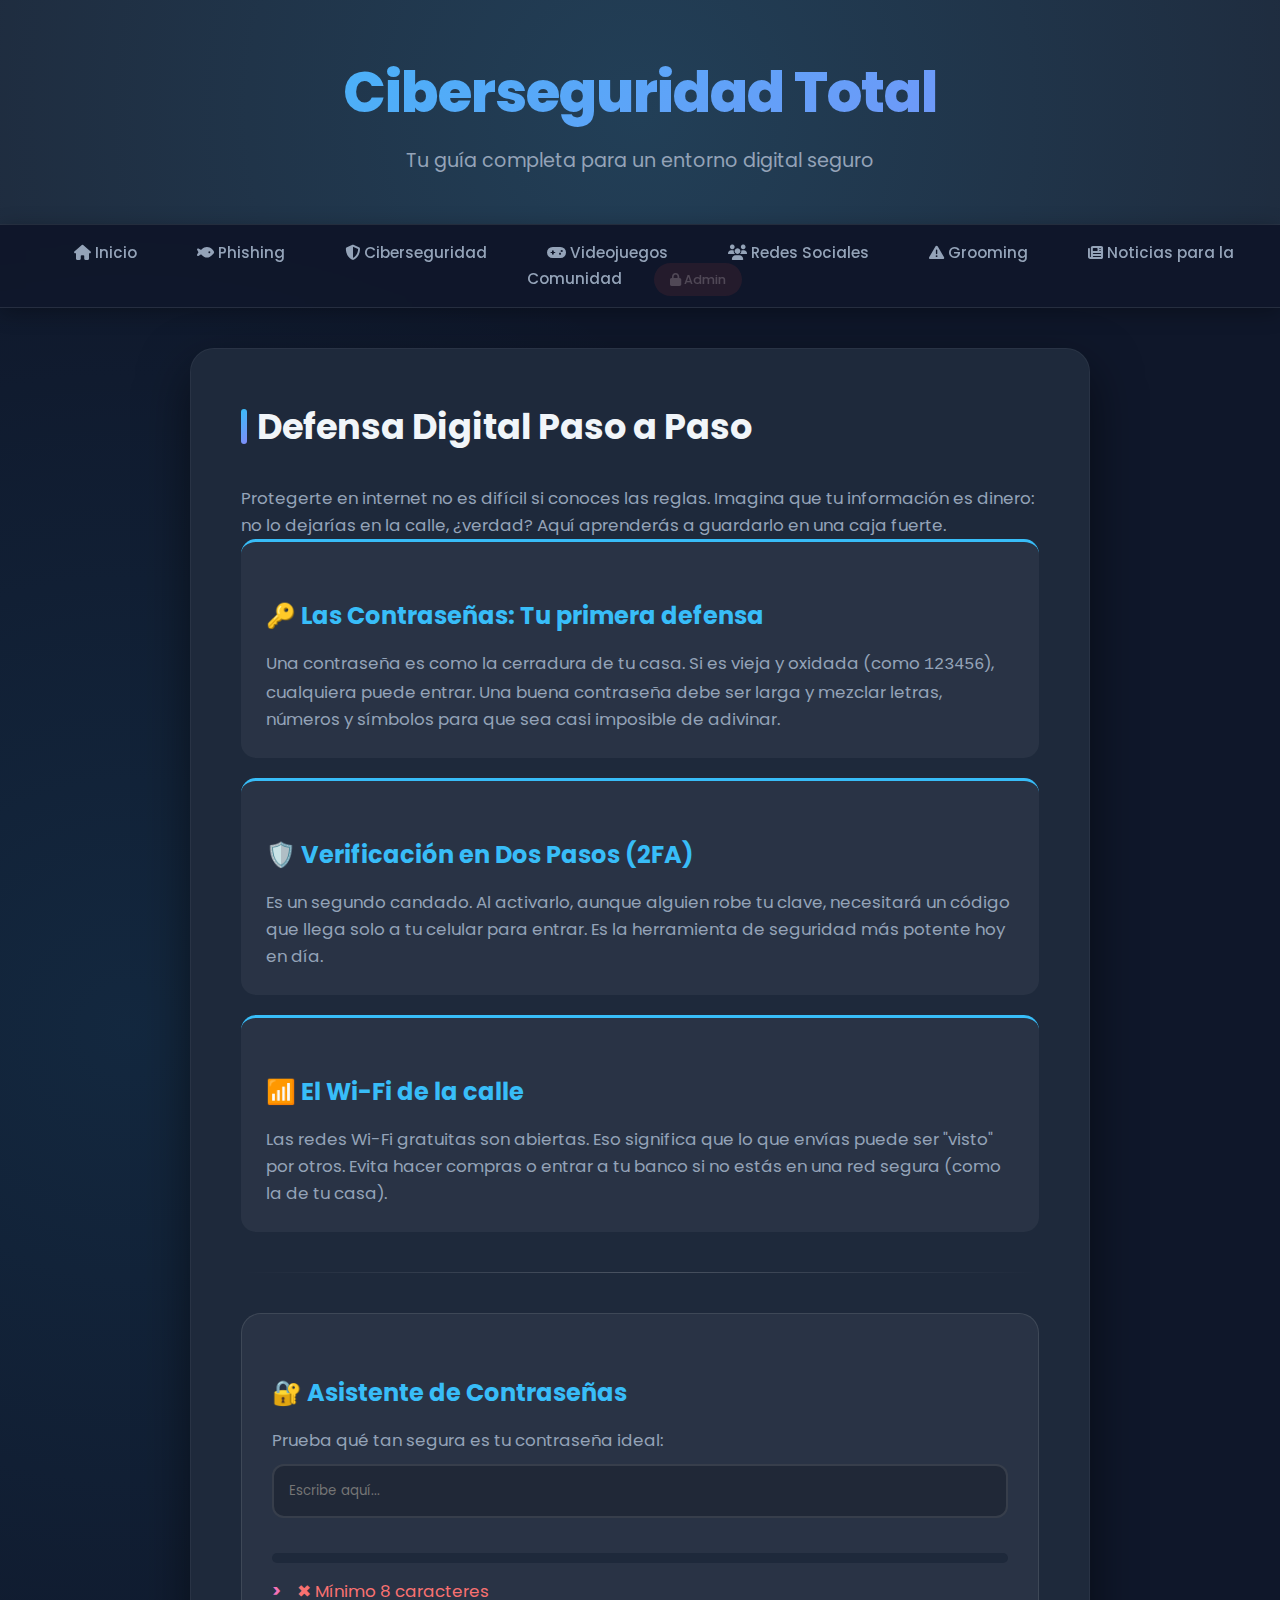
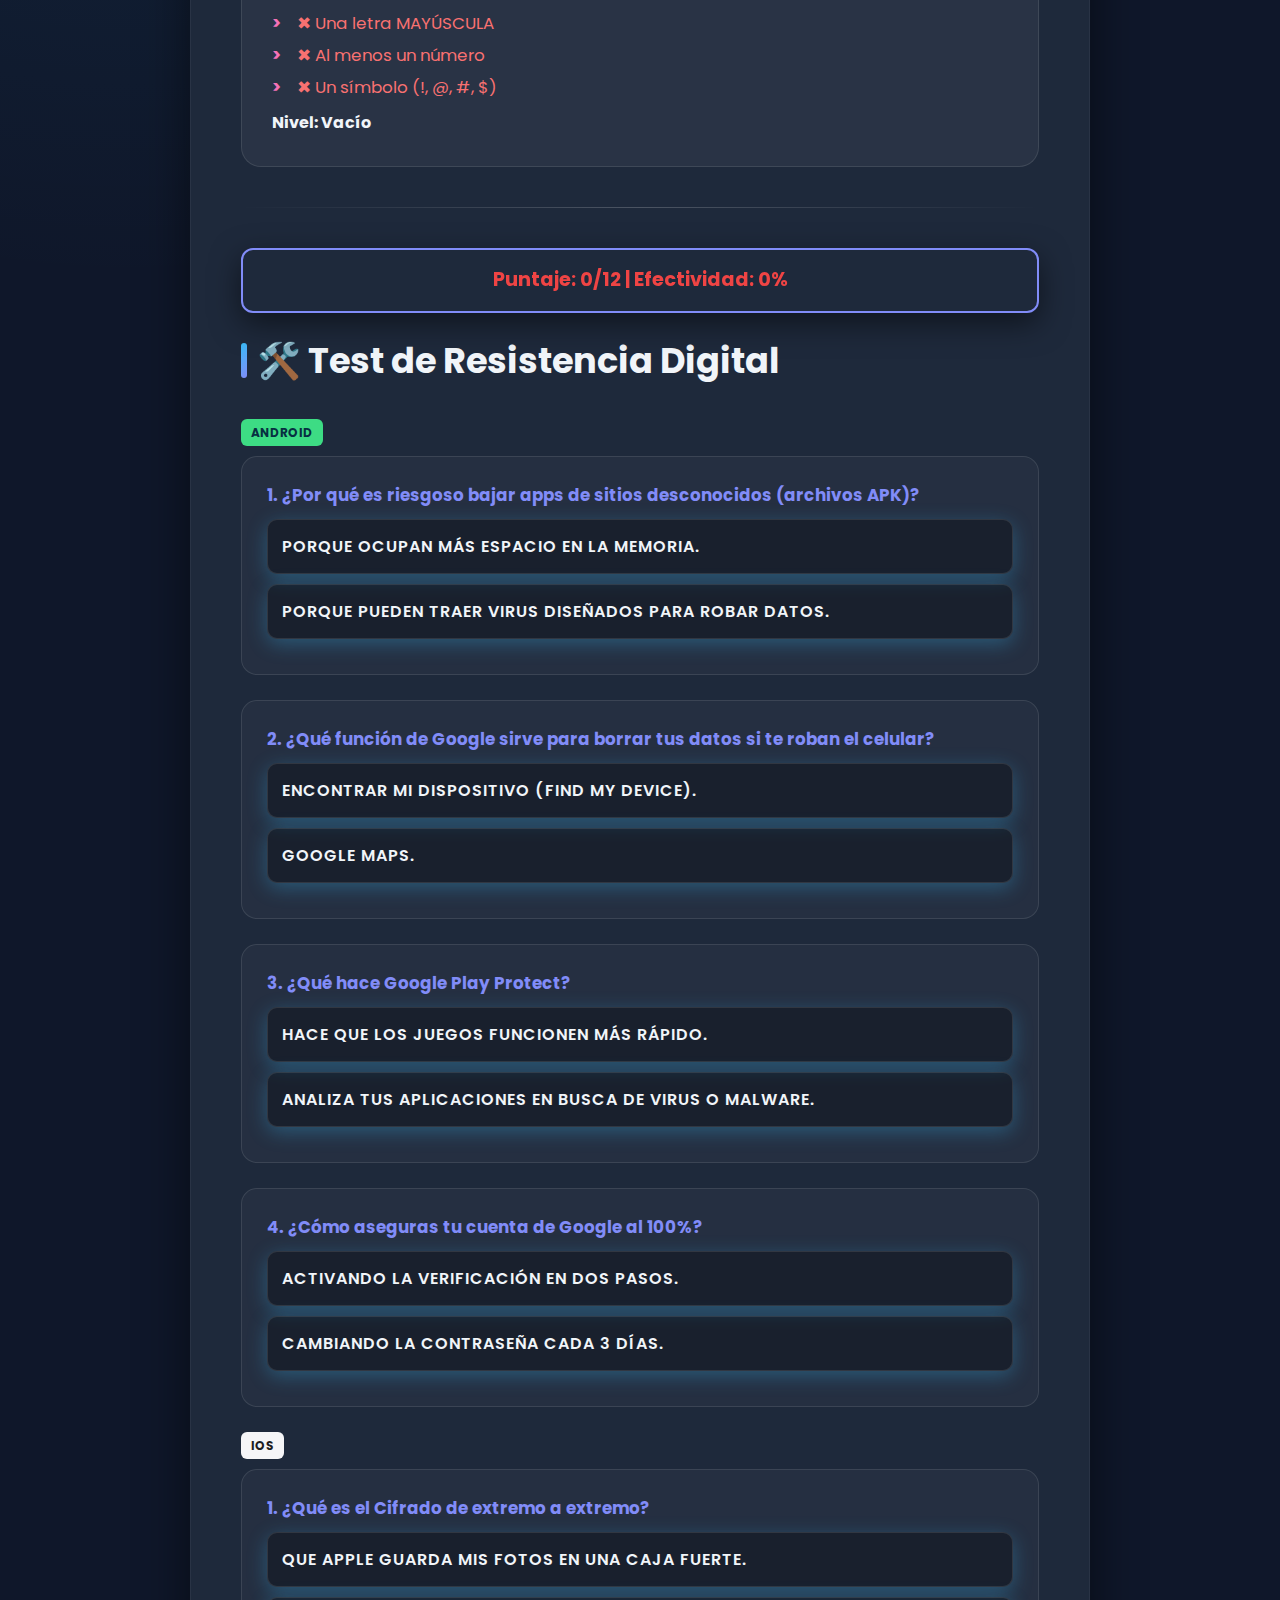
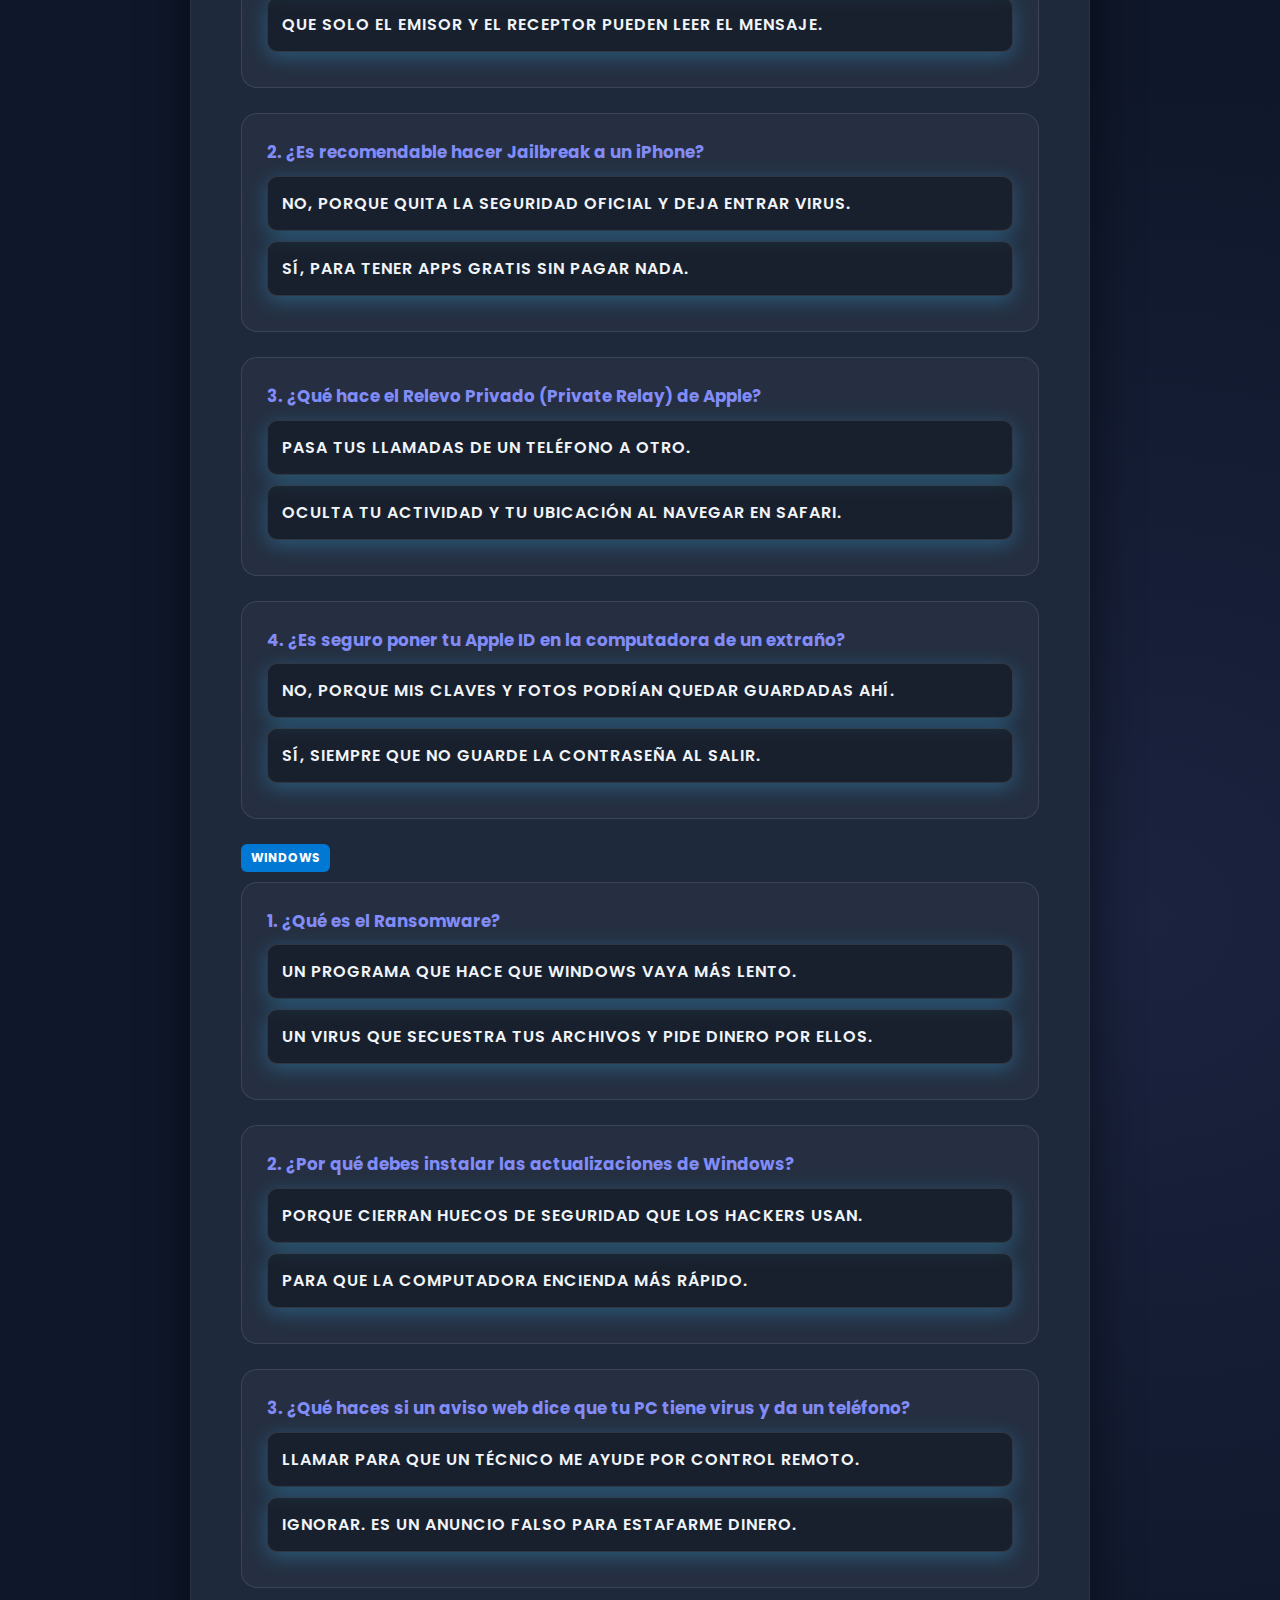
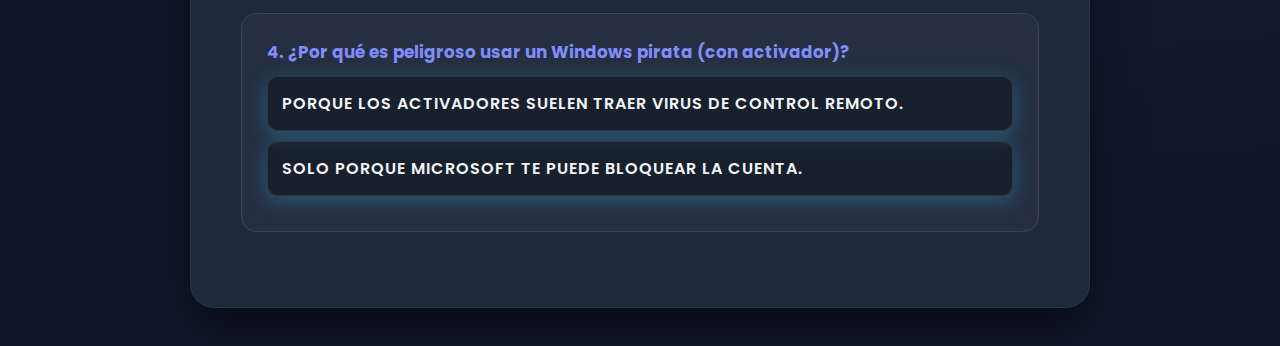
<file: ciberseguridad.html>
<!DOCTYPE html>
<html lang="es">
<head>
    <meta charset="UTF-8">
    <meta name="viewport" content="width=device-width, initial-scale=1.0 maximum-scale=5.0">
    <title>Ciberseguridad - Blindaje Digital</title>
    <link href="https://fonts.googleapis.com/css2?family=Poppins:wght@300;400;600;700&display=swap" rel="stylesheet">
    <link rel="stylesheet" href="https://cdnjs.cloudflare.com/ajax/libs/font-awesome/6.4.0/css/all.min.css">
    <link rel="stylesheet" href="style.css">
    <style>
        /* Estilos del Probador de Contraseñas */
        .password-checker { background: rgba(255, 255, 255, 0.05); padding: 30px; border-radius: 20px; margin: 30px 0; border: 1px solid rgba(255,255,255,0.1); }
        .checklist { list-style: none; padding: 0; margin-top: 15px; font-size: 0.9rem; }
        .checklist li { margin-bottom: 5px; transition: 0.3s; }
        .invalid { color: #f87171; }
        .valid { color: #4ade80; }
        .strength-meter { height: 10px; width: 100%; background: #1e293b; border-radius: 5px; margin-top: 15px; overflow: hidden; }
        .strength-bar { height: 100%; width: 0%; transition: all 0.5s ease; }
        .weak { background: #f87171; width: 25%; }
        .fair { background: #fbbf24; width: 50%; }
        .good { background: #34d399; width: 75%; }
        .strong { background: #38bdf8; width: 100%; box-shadow: 0 0 15px var(--primary); }

        /* Estilos del Test */
        .platform-badge { padding: 4px 10px; border-radius: 6px; font-size: 0.75rem; font-weight: bold; margin-bottom: 10px; display: inline-block; text-transform: uppercase; }
        .android { background: #3DDC84; color: #073042; }
        .ios { background: #f5f5f7; color: #1d1d1f; }
        .windows { background: #0078d4; color: white; }
        .score-board { position: sticky; top: 80px; background: var(--bg-card); padding: 15px; border-radius: 12px; border: 2px solid var(--secondary); text-align: center; z-index: 99; margin: 20px 0; }
        .question { background: rgba(255,255,255,0.03); padding: 25px; border-radius: 16px; margin-bottom: 25px; border: 1px solid rgba(255,255,255,0.1); }
        .options button { display: block; width: 100%; text-align: left; padding: 14px; margin: 10px 0; background: rgba(0,0,0,0.3); border: 1px solid rgba(255,255,255,0.1); color: var(--text-main); border-radius: 10px; cursor: pointer; transition: 0.3s; font-family: 'Poppins', sans-serif; }
        .feedback { font-weight: 600; margin-top: 15px; display: none; padding: 12px; border-radius: 8px; font-size: 0.95rem; }
        .correct { color: #4ade80; background: rgba(74, 222, 128, 0.1); border: 1px solid #4ade80; }
        .incorrect { color: #f87171; background: rgba(248, 113, 113, 0.1); border: 1px solid #f87171; }
        .info-card { background: rgba(255,255,255,0.05); padding: 25px; border-radius: 15px; margin-bottom: 20px; border-top: 3px solid var(--primary); }
    </style>
</head>
<body>
    <header>
        <h1>Ciberseguridad Total</h1>
        <p>Tu guía completa para un entorno digital seguro</p>
    </header>

    <nav>
        <a href="index.html"><i class="fas fa-home"></i> Inicio</a>
        <a href="phishing.html"><i class="fas fa-fish"></i> Phishing</a>
        <a href="ciberseguridad.html"><i class="fas fa-shield-alt"></i> Ciberseguridad</a>
        <a href="videojuegos.html"><i class="fas fa-gamepad"></i> Videojuegos</a>
        <a href="redes.html"><i class="fas fa-users"></i> Redes Sociales</a>
        <a href="grooming.html"><i class="fas fa-exclamation-triangle"></i> Grooming</a>
        <a href="https://pablogalvan22.github.io/NoticiasSanIsidro/" target="_blank" rel="noopener noreferrer">
            <i class="fas fa-newspaper"></i> Noticias para la Comunidad
        </a>
        <a href="admin.html" style="margin-left: auto; background: rgba(239, 68, 68, 0.1);">
            <i class="fas fa-lock"></i> Admin
        </a>
    </nav>

    <div class="container">
        <h2>Defensa Digital Paso a Paso</h2>
        <p>Protegerte en internet no es difícil si conoces las reglas. Imagina que tu información es dinero: no lo dejarías en la calle, ¿verdad? Aquí aprenderás a guardarlo en una caja fuerte.</p>

        <div class="info-card">
            <h3>🔑 Las Contraseñas: Tu primera defensa</h3>
            <p>Una contraseña es como la cerradura de tu casa. Si es vieja y oxidada (como <code>123456</code>), cualquiera puede entrar. Una buena contraseña debe ser larga y mezclar letras, números y símbolos para que sea casi imposible de adivinar.</p>
        </div>

        <div class="info-card">
            <h3>🛡️ Verificación en Dos Pasos (2FA)</h3>
            <p>Es un segundo candado. Al activarlo, aunque alguien robe tu clave, necesitará un código que llega solo a tu celular para entrar. Es la herramienta de seguridad más potente hoy en día.</p>
        </div>

        <div class="info-card">
            <h3>📶 El Wi-Fi de la calle</h3>
            <p>Las redes Wi-Fi gratuitas son abiertas. Eso significa que lo que envías puede ser "visto" por otros. Evita hacer compras o entrar a tu banco si no estás en una red segura (como la de tu casa).</p>
        </div>

        <hr>

        <div class="password-checker">
            <h3>🔐 Asistente de Contraseñas</h3>
            <p>Prueba qué tan segura es tu contraseña ideal:</p>
            <input type="text" id="passInput" placeholder="Escribe aquí..." oninput="checkPass()">
            <div class="strength-meter"><div id="strengthBar" class="strength-bar"></div></div>
            <ul class="checklist">
                <li id="charLength" class="invalid">✖ Mínimo 8 caracteres</li>
                <li id="upperCase" class="invalid">✖ Una letra MAYÚSCULA</li>
                <li id="numberCheck" class="invalid">✖ Al menos un número</li>
                <li id="specialCheck" class="invalid">✖ Un símbolo (!, @, #, $)</li>
            </ul>
            <div id="strengthText" style="margin-top:10px; font-weight:bold;">Nivel: Vacío</div>
        </div>

        <hr>

        <div class="score-board">
            <div class="score-text">Puntaje: <span id="puntos">0</span>/12 | Efectividad: <span id="porcentaje">0</span>%</div>
        </div>

        <h2>🛠️ Test de Resistencia Digital</h2>

        <div class="platform-badge android">Android</div>
        <div class="question" id="a1">
            <p><strong>1. ¿Por qué es riesgoso bajar apps de sitios desconocidos (archivos APK)?</strong></p>
            <div class="options">
                <button onclick="check('a1','c','ERROR: Estos archivos suelen ocultar virus que roban tus mensajes y fotos.')">Porque ocupan más espacio en la memoria.</button>
                <button onclick="check('a1','correct','¡CORRECTO! Pueden contener malware que espía todo lo que haces.')">Porque pueden traer virus diseñados para robar datos.</button>
            </div>
            <div class="feedback"></div>
        </div>
        <div class="question" id="a2">
            <p><strong>2. ¿Qué función de Google sirve para borrar tus datos si te roban el celular?</strong></p>
            <div class="options">
                <button onclick="check('a2','correct','¡CORRECTO! > Encontrar mi dispositivo < permite el borrado remoto.')">Encontrar mi dispositivo (Find My Device).</button>
                <button onclick="check('a2','c','ERROR: Google Maps solo muestra la ubicación, no borra datos.')">Google Maps.</button>
            </div>
            <div class="feedback"></div>
        </div>
        <div class="question" id="a3">
            <p><strong>3. ¿Qué hace Google Play Protect?</strong></p>
            <div class="options">
                <button onclick="check('a3','c','ERROR: Es el antivirus interno que vigila tus apps instaladas.')">Hace que los juegos funcionen más rápido.</button>
                <button onclick="check('a3','correct','¡CORRECTO! Analiza las apps instaladas buscando comportamientos raros.')">Analiza tus aplicaciones en busca de virus o malware.</button>
            </div>
            <div class="feedback"></div>
        </div>
        <div class="question" id="a4">
            <p><strong>4. ¿Cómo aseguras tu cuenta de Google al 100%?</strong></p>
            <div class="options">
                <button onclick="check('a4','correct','¡CORRECTO! El 2FA pide un código extra que solo llega a tu celular.')">Activando la Verificación en Dos Pasos.</button>
                <button onclick="check('a4','c','ERROR: Las claves se pueden hackear; el código al móvil es vital.')">Cambiando la contraseña cada 3 días.</button>
            </div>
            <div class="feedback"></div>
        </div>

        <div class="platform-badge ios">iOS</div>
        <div class="question" id="i1">
            <p><strong>1. ¿Qué es el Cifrado de extremo a extremo?</strong></p>
            <div class="options">
                <button onclick="check('i1','c','ERROR: Significa que SOLO los que hablan pueden leer el mensaje.')">Que Apple guarda mis fotos en una caja fuerte.</button>
                <button onclick="check('i1','correct','¡CORRECTO! Nadie puede leer el mensaje mientras viaja por la red.')">Que solo el emisor y el receptor pueden leer el mensaje.</button>
            </div>
            <div class="feedback"></div>
        </div>
        <div class="question" id="i2">
            <p><strong>2. ¿Es recomendable hacer Jailbreak a un iPhone?</strong></p>
            <div class="options">
                <button onclick="check('i2','correct','¡CORRECTO! Eliminas las protecciones nativas y dejas la puerta abierta.')">No, porque quita la seguridad oficial y deja entrar virus.</button>
                <button onclick="check('i2','c','ERROR: Ganas funciones estéticas pero pierdes seguridad bancaria.')">Sí, para tener apps gratis sin pagar nada.</button>
            </div>
            <div class="feedback"></div>
        </div>
        <div class="question" id="i3">
            <p><strong>3. ¿Qué hace el Relevo Privado (Private Relay) de Apple?</strong></p>
            <div class="options">
                <button onclick="check('i3','c','ERROR: Sirve para ocultar tu rastro al navegar por internet.')">Pasa tus llamadas de un teléfono a otro.</button>
                <button onclick="check('i3','correct','¡CORRECTO! Oculta tu dirección IP y navegación en Safari.')">Oculta tu actividad y tu ubicación al navegar en Safari.</button>
            </div>
            <div class="feedback"></div>
        </div>
        <div class="question" id="i4">
            <p><strong>4. ¿Es seguro poner tu Apple ID en la computadora de un extraño?</strong></p>
            <div class="options">
                <button onclick="check('i4','correct','¡CORRECTO! La computadora podría guardar tus claves sin avisarte.')">No, porque mis claves y fotos podrían quedar guardadas ahí.</button>
                <button onclick="check('i4','c','ERROR: Nunca inicies sesión privada en equipos que no controlas.')">Sí, siempre que no guarde la contraseña al salir.</button>
            </div>
            <div class="feedback"></div>
        </div>

        <div class="platform-badge windows">Windows</div>
        <div class="question" id="w1">
            <p><strong>1. ¿Qué es el Ransomware?</strong></p>
            <div class="options">
                <button onclick="check('w1','c','ERROR: Es un secuestro de archivos por dinero.')">Un programa que hace que Windows vaya más lento.</button>
                <button onclick="check('w1','correct','¡CORRECTO! Cifra tus archivos y te pide un rescate económico.')">Un virus que secuestra tus archivos y pide dinero por ellos.</button>
            </div>
            <div class="feedback"></div>
        </div>
        <div class="question" id="w2">
            <p><strong>2. ¿Por qué debes instalar las actualizaciones de Windows?</strong></p>
            <div class="options">
                <button onclick="check('w2','correct','¡CORRECTO! Los hackers usan errores viejos para entrar a PCs.')">Porque cierran huecos de seguridad que los hackers usan.</button>
                <button onclick="check('w2','c','ERROR: La seguridad es la razón principal de los parches de Windows.')">Para que la computadora encienda más rápido.</button>
            </div>
            <div class="feedback"></div>
        </div>
        <div class="question" id="w3">
            <p><strong>3. ¿Qué haces si un aviso web dice que tu PC tiene virus y da un teléfono?</strong></p>
            <div class="options">
                <button onclick="check('w3','c','ERROR: Es una estafa. Microsoft nunca pone teléfonos en avisos.')">Llamar para que un técnico me ayude por control remoto.</button>
                <button onclick="check('w3','correct','¡CORRECTO! Ignorar y cerrar el navegador. Usar el antivirus oficial.')">Ignorar. Es un anuncio falso para estafarme dinero.</button>
            </div>
            <div class="feedback"></div>
        </div>
        <div class="question" id="w4">
            <p><strong>4. ¿Por qué es peligroso usar un Windows pirata (con activador)?</strong></p>
            <div class="options">
                <button onclick="check('w4','correct','¡CORRECTO! Esos programas suelen instalar virus espías ocultos.')">Porque los activadores suelen traer virus de control remoto.</button>
                <button onclick="check('w4','c','ERROR: El peligro real no es la licencia, es la seguridad de tu PC.')">Solo porque Microsoft te puede bloquear la cuenta.</button>
            </div>
            <div class="feedback"></div>
        </div>
    </div>

    <script>
        function checkPass() {
            const v = document.getElementById('passInput').value;
            const b = document.getElementById('strengthBar');
            const t = document.getElementById('strengthText');
            const r = { len: v.length>=8, up: /[A-Z]/.test(v), num: /[0-9]/.test(v), sp: /[^A-Za-z0-9]/.test(v) };
            
            updateR('charLength', r.len); updateR('upperCase', r.up); updateR('numberCheck', r.num); updateR('specialCheck', r.sp);
            let s = Object.values(r).filter(Boolean).length;
            b.className = 'strength-bar';
            if(v.length===0){ t.innerText="Nivel: Vacío"; }
            else if(s<=1){ b.classList.add('weak'); t.innerText="Muy Débil ❌"; }
            else if(s===2){ b.classList.add('fair'); t.innerText="Aceptable ⚠️"; }
            else if(s===3){ b.classList.add('good'); t.innerText="Buena ✅"; }
            else { b.classList.add('strong'); t.innerText="Blindada 🔥"; }
        }
        function updateR(id, valid) {
            const e = document.getElementById(id);
            e.className = valid ? 'valid' : 'invalid';
            e.innerText = valid ? e.innerText.replace('✖', '✔') : e.innerText.replace('✔', '✖');
        }

        let cor = 0; let res = 0;
        function check(id, status, msg) {
            const q = document.getElementById(id); const f = q.querySelector('.feedback'); res++;
            f.innerText = msg; f.style.display = 'block';
            if(status==='correct'){ f.className='feedback correct'; cor++; }
            else { f.className='feedback incorrect'; }
            document.getElementById('puntos').innerText = cor;
            document.getElementById('porcentaje').innerText = Math.round((cor/res)*100);
            q.querySelectorAll('button').forEach(b => { b.style.pointerEvents='none'; b.style.opacity='0.5'; });
        }
    </script>
</body>
</html>
</file>
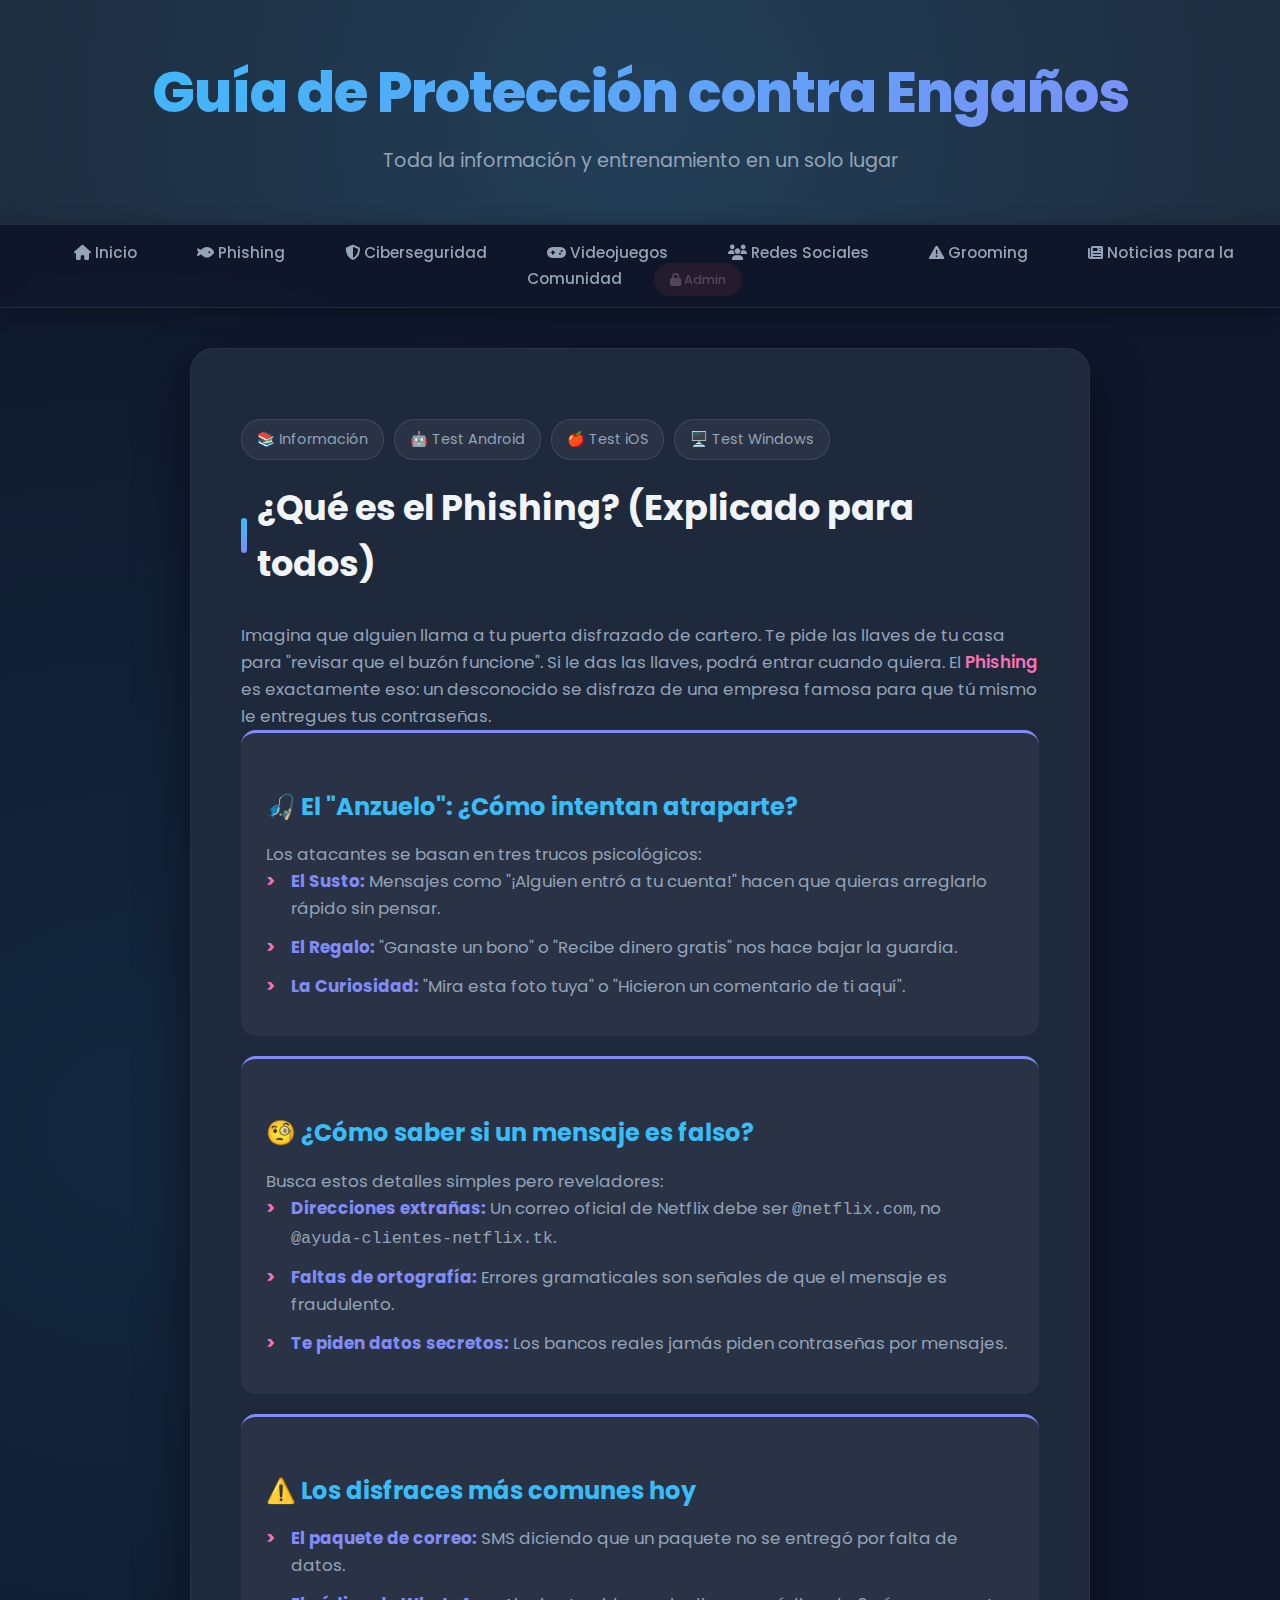
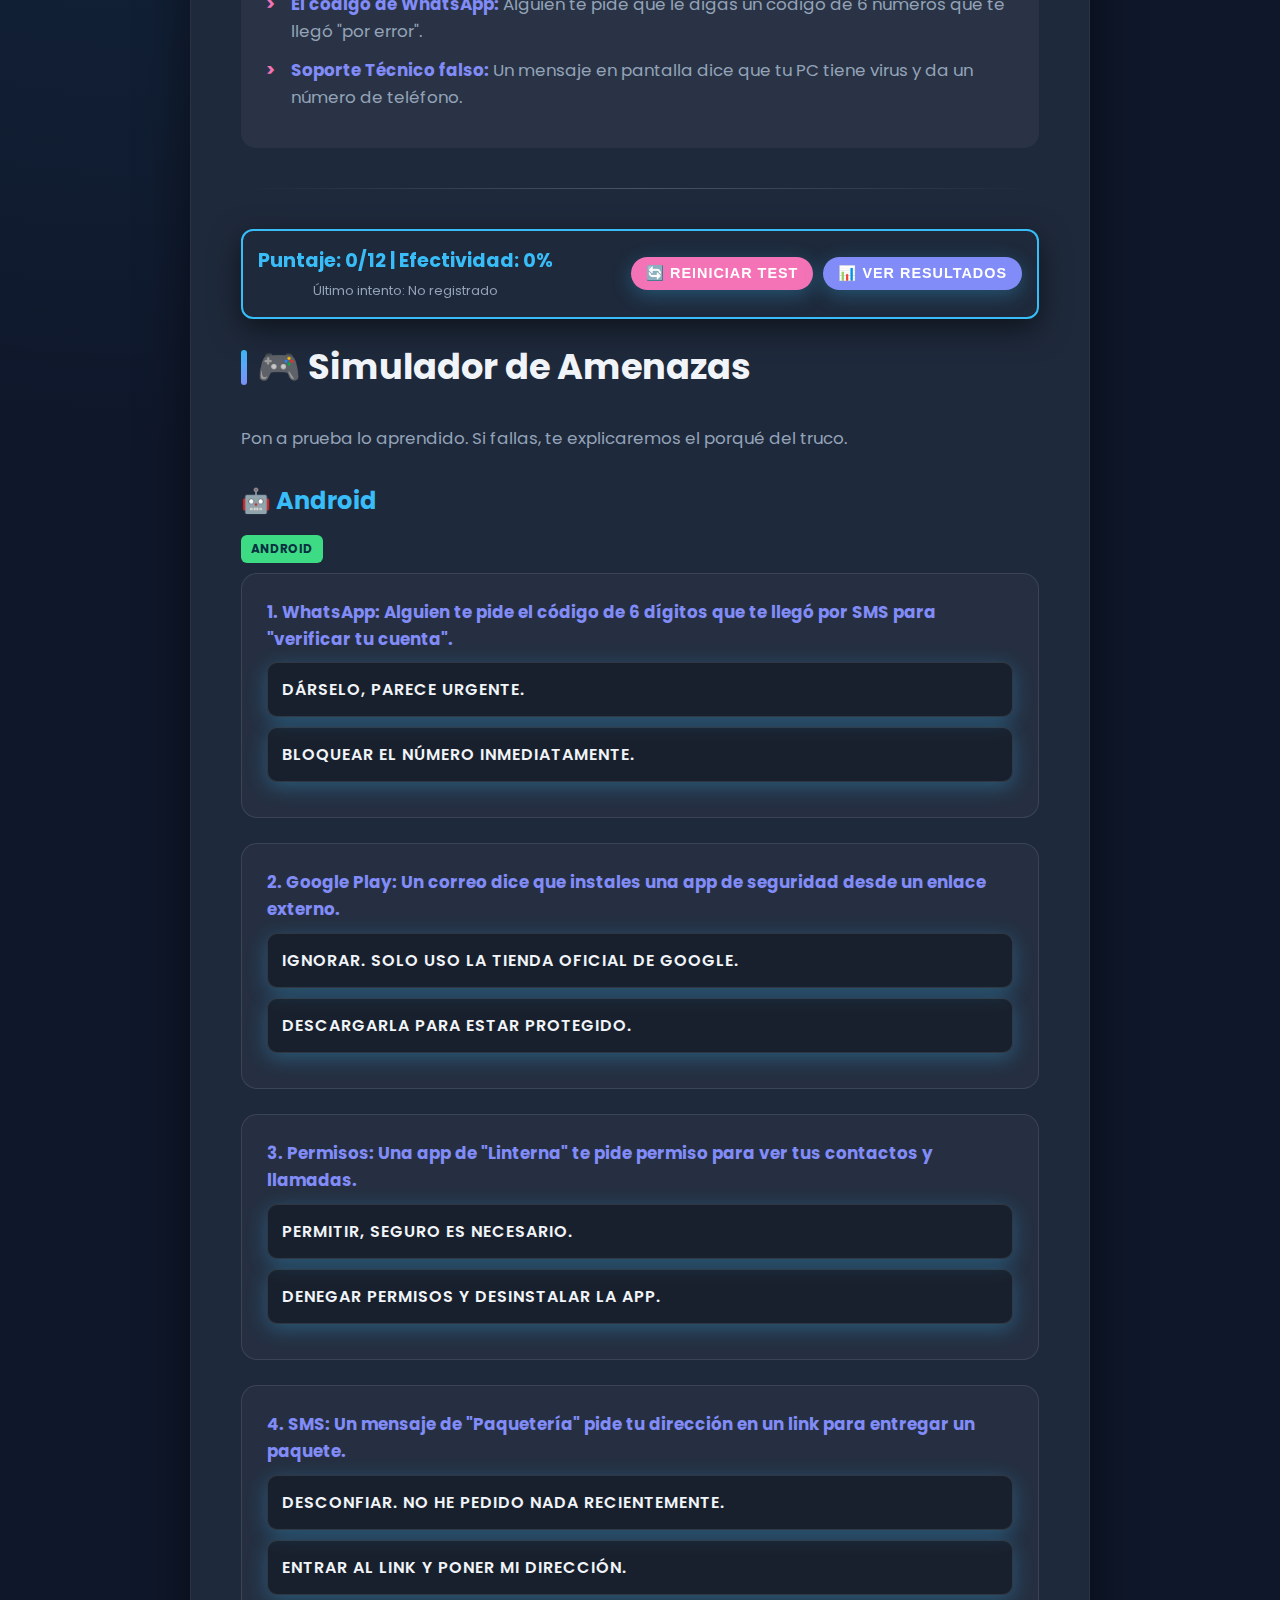
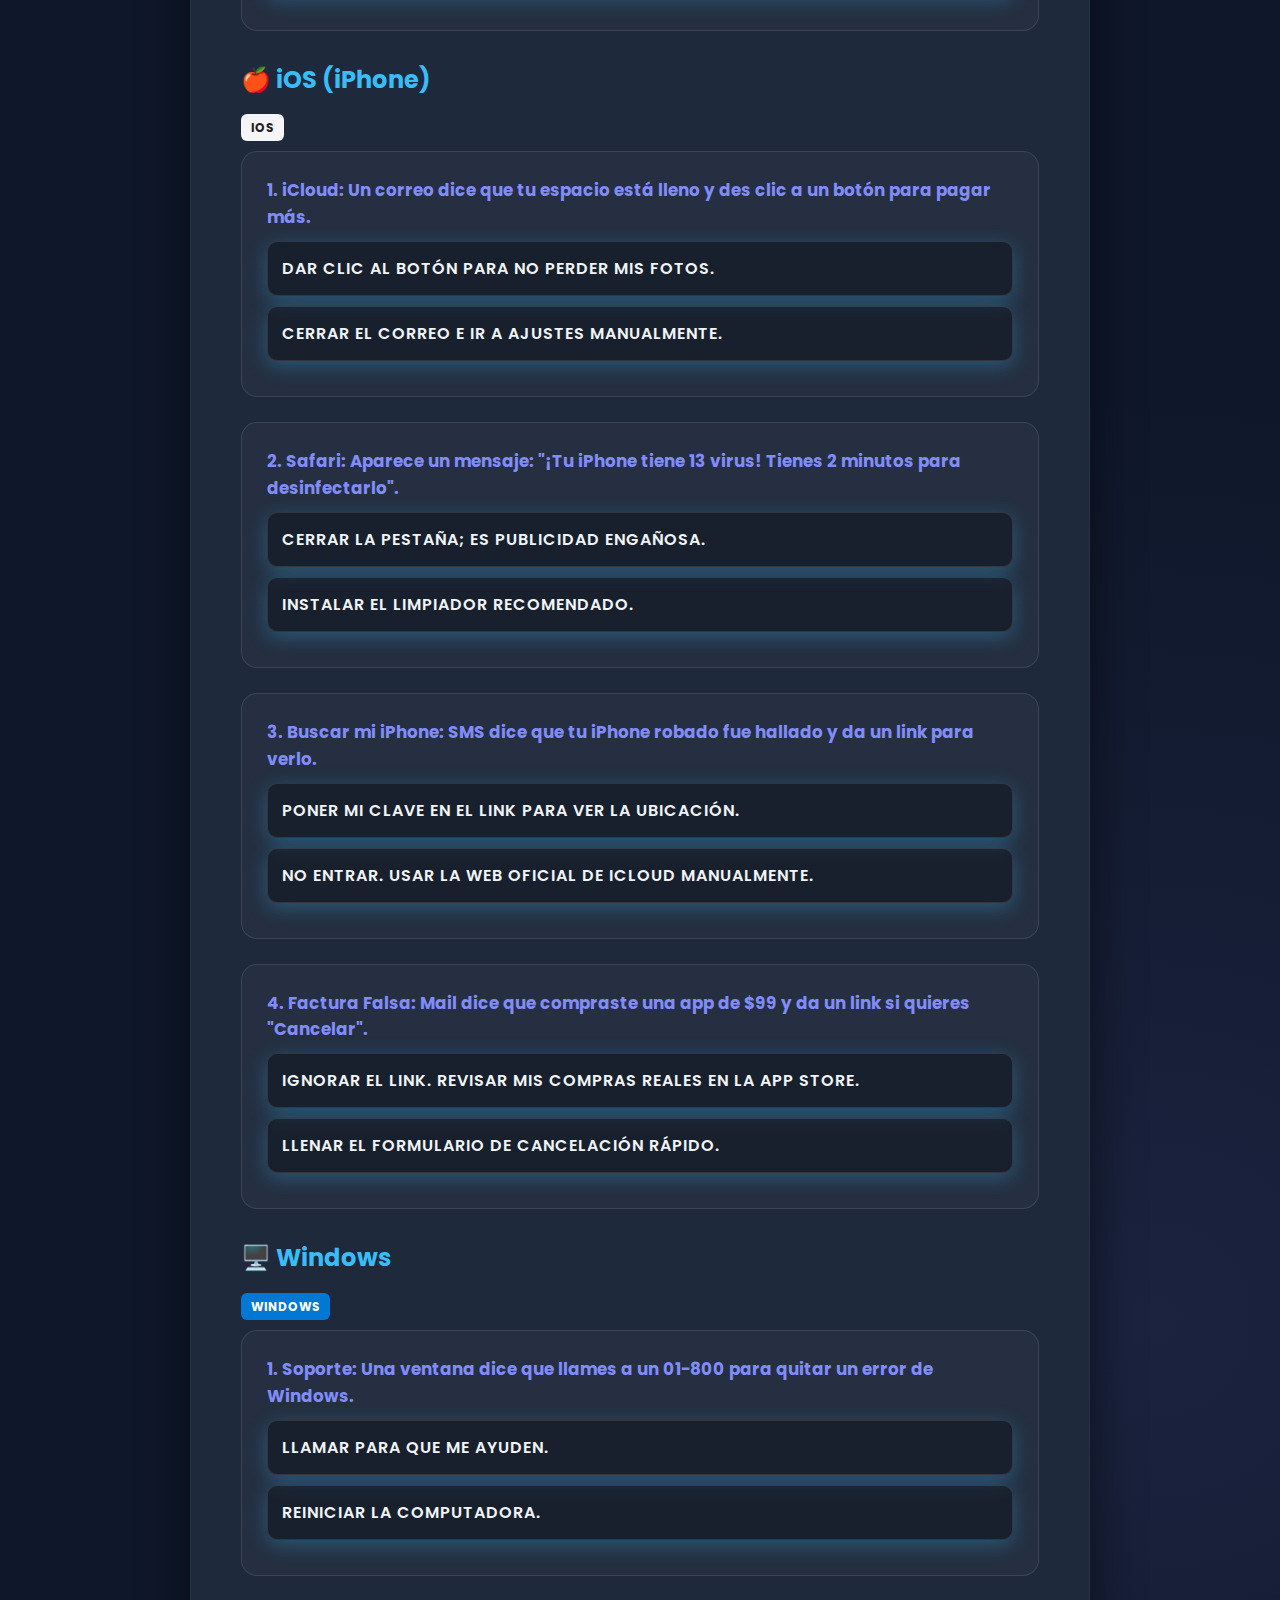
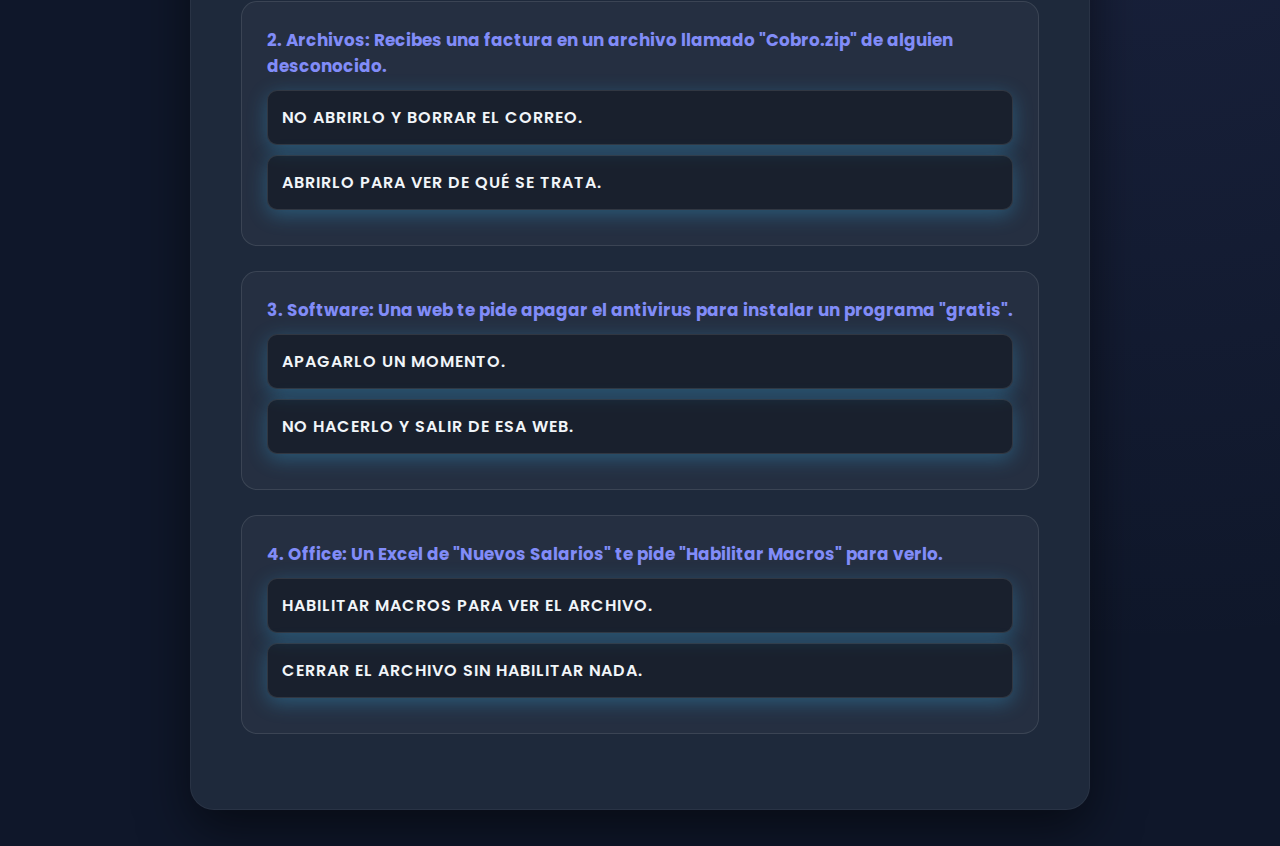
<file: phishing.html>
<!DOCTYPE html>
<html lang="es">
<head>
    <meta charset="UTF-8">
    <meta name="viewport" content="width=device-width, initial-scale=1.0 maximum-scale=5.0">
    <title>Phishing - Guía Completa y Simulador</title>
    <link href="https://fonts.googleapis.com/css2?family=Poppins:wght@300;400;600;700&display=swap" rel="stylesheet">
    <link rel="stylesheet" href="https://cdnjs.cloudflare.com/ajax/libs/font-awesome/6.4.0/css/all.min.css">
    <link rel="stylesheet" href="style.css">
    <style>
        /* Estilos del Simulador */
        .platform-badge { 
            padding: 4px 10px; 
            border-radius: 6px; 
            font-size: 0.75rem; 
            font-weight: bold; 
            margin-bottom: 10px; 
            display: inline-block; 
            text-transform: uppercase;
            cursor: pointer;
            transition: 0.3s;
        }
        .platform-badge:hover {
            transform: scale(1.05);
        }
        .android { background: #3DDC84; color: #073042; }
        .ios { background: #f5f5f7; color: #1d1d1f; }
        .windows { background: #0078d4; color: white; }
        
        .score-board {
            position: sticky; 
            top: 80px; 
            background: var(--bg-card); 
            padding: 15px;
            border-radius: 12px; 
            border: 2px solid var(--primary); 
            text-align: center;
            z-index: 99; 
            margin: 20px 0; 
            box-shadow: 0 10px 30px rgba(0,0,0,0.5);
            display: flex;
            justify-content: space-between;
            align-items: center;
            flex-wrap: wrap;
            gap: 10px;
        }
        .score-text { 
            font-size: 1.2rem; 
            font-weight: bold; 
            color: var(--primary); 
        }
        .test-controls {
            display: flex;
            gap: 10px;
        }
        .test-controls button {
            padding: 8px 15px;
            font-size: 0.9rem;
        }

        .question { 
            background: rgba(255,255,255,0.03); 
            padding: 25px; 
            border-radius: 16px; 
            margin-bottom: 25px; 
            border: 1px solid rgba(255,255,255,0.1); 
        }
        .options button { 
            display: block; 
            width: 100%; 
            text-align: left; 
            padding: 14px; 
            margin: 10px 0; 
            background: rgba(0,0,0,0.3); 
            border: 1px solid rgba(255,255,255,0.1); 
            color: var(--text-main); 
            border-radius: 10px; 
            cursor: pointer; 
            transition: 0.3s; 
            font-family: 'Poppins', sans-serif; 
        }
        .options button:hover { 
            background: rgba(56, 189, 248, 0.1); 
            border-color: var(--primary); 
        }
        
        .feedback { 
            font-weight: 600; 
            margin-top: 15px; 
            display: none; 
            padding: 12px; 
            border-radius: 8px; 
            font-size: 0.95rem; 
            line-height: 1.4; 
        }
        .correct { 
            color: #4ade80; 
            background: rgba(74, 222, 128, 0.1); 
            border: 1px solid #4ade80; 
        }
        .incorrect { 
            color: #f87171; 
            background: rgba(248, 113, 113, 0.1); 
            border: 1px solid #f87171; 
        }

        /* Estilos de Información */
        .info-card { 
            background: rgba(255,255,255,0.05); 
            padding: 25px; 
            border-radius: 15px; 
            margin-bottom: 20px; 
            border-top: 3px solid var(--secondary); 
        }
        .highlight { 
            color: var(--accent); 
            font-weight: 600; 
        }
        
        /* Navegación interna */
        .section-nav {
            display: flex;
            gap: 10px;
            margin: 20px 0;
            flex-wrap: wrap;
        }
        .section-nav a {
            padding: 8px 15px;
            background: rgba(255,255,255,0.05);
            border: 1px solid rgba(255,255,255,0.1);
            border-radius: 20px;
            color: var(--text-muted);
            text-decoration: none;
            font-size: 0.9rem;
            transition: 0.3s;
        }
        .section-nav a:hover {
            background: var(--primary);
            color: var(--bg-dark);
        }
        
        /* Resultados finales */
        .results-summary {
            background: rgba(255,255,255,0.05);
            padding: 30px;
            border-radius: 15px;
            margin: 30px 0;
            text-align: center;
            display: none;
        }
        .results-summary h3 {
            color: var(--primary);
            margin-bottom: 20px;
        }
        .result-stats {
            display: flex;
            justify-content: center;
            gap: 30px;
            flex-wrap: wrap;
            margin: 20px 0;
        }
        .stat-item {
            text-align: center;
        }
        .stat-value {
            font-size: 2.5rem;
            font-weight: bold;
            color: var(--primary);
            display: block;
        }
        .stat-label {
            font-size: 0.9rem;
            color: var(--text-muted);
        }
    </style>
</head>
<body>
    <header>
        <h1>Guía de Protección contra Engaños</h1>
        <p>Toda la información y entrenamiento en un solo lugar</p>
    </header>

    <nav>
        <a href="index.html"><i class="fas fa-home"></i> Inicio</a>
        <a href="phishing.html"><i class="fas fa-fish"></i> Phishing</a>
        <a href="ciberseguridad.html"><i class="fas fa-shield-alt"></i> Ciberseguridad</a>
        <a href="videojuegos.html"><i class="fas fa-gamepad"></i> Videojuegos</a>
        <a href="redes.html"><i class="fas fa-users"></i> Redes Sociales</a>
        <a href="grooming.html"><i class="fas fa-exclamation-triangle"></i> Grooming</a>
        <a href="https://pablogalvan22.github.io/NoticiasSanIsidro/" target="_blank" rel="noopener noreferrer">
            <i class="fas fa-newspaper"></i> Noticias para la Comunidad
        </a>
        <a href="admin.html" style="margin-left: auto; background: rgba(239, 68, 68, 0.1);">
            <i class="fas fa-lock"></i> Admin
        </a>
    </nav>

    <div class="container">
        <div class="section-nav">
            <a href="#info">📚 Información</a>
            <a href="#android-test">🤖 Test Android</a>
            <a href="#ios-test">🍎 Test iOS</a>
            <a href="#windows-test">🖥️ Test Windows</a>
        </div>
        
        <h2 id="info">¿Qué es el Phishing? (Explicado para todos)</h2>
        <p>Imagina que alguien llama a tu puerta disfrazado de cartero. Te pide las llaves de tu casa para "revisar que el buzón funcione". Si le das las llaves, podrá entrar cuando quiera. El <span class="highlight">Phishing</span> es exactamente eso: un desconocido se disfraza de una empresa famosa para que tú mismo le entregues tus contraseñas.</p>

        <div class="info-card">
            <h3>🎣 El "Anzuelo": ¿Cómo intentan atraparte?</h3>
            <p>Los atacantes se basan en tres trucos psicológicos:</p>
            <ul>
                <li><strong>El Susto:</strong> Mensajes como "¡Alguien entró a tu cuenta!" hacen que quieras arreglarlo rápido sin pensar.</li>
                <li><strong>El Regalo:</strong> "Ganaste un bono" o "Recibe dinero gratis" nos hace bajar la guardia.</li>
                <li><strong>La Curiosidad:</strong> "Mira esta foto tuya" o "Hicieron un comentario de ti aquí".</li>
            </ul>
        </div>

        <div class="info-card">
            <h3>🧐 ¿Cómo saber si un mensaje es falso?</h3>
            <p>Busca estos detalles simples pero reveladores:</p>
            <ul>
                <li><strong>Direcciones extrañas:</strong> Un correo oficial de Netflix debe ser <code>@netflix.com</code>, no <code>@ayuda-clientes-netflix.tk</code>.</li>
                <li><strong>Faltas de ortografía:</strong> Errores gramaticales son señales de que el mensaje es fraudulento.</li>
                <li><strong>Te piden datos secretos:</strong> Los bancos reales jamás piden contraseñas por mensajes.</li>
            </ul>
        </div>

        <div class="info-card">
            <h3>⚠️ Los disfraces más comunes hoy</h3>
            <ul>
                <li><strong>El paquete de correo:</strong> SMS diciendo que un paquete no se entregó por falta de datos.</li>
                <li><strong>El código de WhatsApp:</strong> Alguien te pide que le digas un código de 6 números que te llegó "por error".</li>
                <li><strong>Soporte Técnico falso:</strong> Un mensaje en pantalla dice que tu PC tiene virus y da un número de teléfono.</li>
            </ul>
        </div>

        <hr>

        <div class="score-board">
            <div>
                <div class="score-text">Puntaje: <span id="puntos">0</span>/12 | Efectividad: <span id="porcentaje">0</span>%</div>
                <div id="lastAttempt" style="font-size:0.8em; color:var(--text-muted); margin-top:5px;">
                    Último intento: No registrado
                </div>
            </div>
            <div class="test-controls">
                <button onclick="reiniciarTest()" style="background:var(--accent);">🔄 Reiniciar Test</button>
                <button onclick="mostrarResultados()" style="background:var(--secondary);">📊 Ver Resultados</button>
            </div>
        </div>

        <h2>🎮 Simulador de Amenazas</h2>
        <p>Pon a prueba lo aprendido. Si fallas, te explicaremos el porqué del truco.</p>

        <!-- Resultados finales -->
        <div class="results-summary" id="resultsSummary">
            <h3>📊 Resultados del Test</h3>
            <div class="result-stats">
                <div class="stat-item">
                    <span class="stat-value" id="finalScore">0</span>
                    <span class="stat-label">Puntuación</span>
                </div>
                <div class="stat-item">
                    <span class="stat-value" id="finalPercentage">0%</span>
                    <span class="stat-label">Efectividad</span>
                </div>
                <div class="stat-item">
                    <span class="stat-value" id="timeSpent">0s</span>
                    <span class="stat-label">Tiempo</span>
                </div>
            </div>
            <div id="performanceFeedback" style="margin-top: 20px;">
                <p>Cargando evaluación...</p>
            </div>
            <button onclick="ocultarResultados()" style="margin-top: 20px;">Cerrar Resultados</button>
        </div>

        <h3 id="android-test">🤖 Android</h3>
        <div class="platform-badge android" onclick="scrollToSection('a1')">Android</div>
        <div class="question" id="a1">
            <p><strong>1. WhatsApp: Alguien te pide el código de 6 dígitos que te llegó por SMS para "verificar tu cuenta".</strong></p>
            <div class="options">
                <button onclick="check('a1','c','ERROR: Ese código es la llave para que ellos instalen TU WhatsApp en su teléfono y te roben la cuenta.')">Dárselo, parece urgente.</button>
                <button onclick="check('a1','correct','¡CORRECTO! Nunca compartas códigos de acceso con nadie.')">Bloquear el número inmediatamente.</button>
            </div>
            <div class="feedback"></div>
        </div>

        <div class="question" id="a2">
            <p><strong>2. Google Play: Un correo dice que instales una app de seguridad desde un enlace externo.</strong></p>
            <div class="options">
                <button onclick="check('a2','correct','¡CORRECTO! Las apps reales solo se bajan desde la Play Store oficial.')">Ignorar. Solo uso la tienda oficial de Google.</button>
                <button onclick="check('a2','c','ERROR: Instalar cosas desde enlaces externos puede infectar tu móvil con spyware.')">Descargarla para estar protegido.</button>
            </div>
            <div class="feedback"></div>
        </div>

        <div class="question" id="a3">
            <p><strong>3. Permisos: Una app de "Linterna" te pide permiso para ver tus contactos y llamadas.</strong></p>
            <div class="options">
                <button onclick="check('a3','c','ERROR: Una linterna no necesita saber quiénes son tus amigos. Es una app sospechosa.')">Permitir, seguro es necesario.</button>
                <button onclick="check('a3','correct','¡CORRECTO! No permitas accesos que no tengan sentido para la función de la app.')">Denegar permisos y desinstalar la app.</button>
            </div>
            <div class="feedback"></div>
        </div>

        <div class="question" id="a4">
            <p><strong>4. SMS: Un mensaje de "Paquetería" pide tu dirección en un link para entregar un paquete.</strong></p>
            <div class="options">
                <button onclick="check('a4','correct','¡CORRECTO! Es Smishing. Quieren que pongas tu tarjeta para cobrarte supuestos gastos.')">Desconfiar. No he pedido nada recientemente.</button>
                <button onclick="check('a4','c','ERROR: Es una estafa para robar datos bancarios de forma masiva.')">Entrar al link y poner mi dirección.</button>
            </div>
            <div class="feedback"></div>
        </div>

        <h3 id="ios-test">🍎 iOS (iPhone)</h3>
        <div class="platform-badge ios" onclick="scrollToSection('i1')">iOS</div>
        <div class="question" id="i1">
            <p><strong>1. iCloud: Un correo dice que tu espacio está lleno y des clic a un botón para pagar más.</strong></p>
            <div class="options">
                <button onclick="check('i1','c','ERROR: Ese botón lleva a una web falsa para robar tu Apple ID.')">Dar clic al botón para no perder mis fotos.</button>
                <button onclick="check('i1','correct','¡CORRECTO! Siempre revisa el almacenamiento desde Ajustes > Tu Nombre.')">Cerrar el correo e ir a Ajustes manualmente.</button>
            </div>
            <div class="feedback"></div>
        </div>

        <div class="question" id="i2">
            <p><strong>2. Safari: Aparece un mensaje: "¡Tu iPhone tiene 13 virus! Tienes 2 minutos para desinfectarlo".</strong></p>
            <div class="options">
                <button onclick="check('i2','correct','¡CORRECTO! Apple no muestra avisos de virus en el navegador.')">Cerrar la pestaña; es publicidad engañosa.</button>
                <button onclick="check('i2','c','ERROR: Es un truco para que instales apps sospechosas o des tus datos.')">Instalar el limpiador recomendado.</button>
            </div>
            <div class="feedback"></div>
        </div>

        <div class="question" id="i3">
            <p><strong>3. Buscar mi iPhone: SMS dice que tu iPhone robado fue hallado y da un link para verlo.</strong></p>
            <div class="options">
                <button onclick="check('i3','c','ERROR: Los ladrones quieren tu clave para desbloquear el iPhone robado.')">Poner mi clave en el link para ver la ubicación.</button>
                <button onclick="check('i3','correct','¡CORRECTO! Solo entra a icloud.com/find directamente.')">No entrar. Usar la web oficial de iCloud manualmente.</button>
            </div>
            <div class="feedback"></div>
        </div>

        <div class="question" id="i4">
            <p><strong>4. Factura Falsa: Mail dice que compraste una app de $99 y da un link si quieres "Cancelar".</strong></p>
            <div class="options">
                <button onclick="check('i4','correct','¡CORRECTO! Usan el susto del dinero para que entres a su sitio falso.')">Ignorar el link. Revisar mis compras reales en la App Store.</button>
                <button onclick="check('i4','c','ERROR: El link de cancelación es una trampa para robar tu cuenta.')">Llenar el formulario de cancelación rápido.</button>
            </div>
            <div class="feedback"></div>
        </div>

        <h3 id="windows-test">🖥️ Windows</h3>
        <div class="platform-badge windows" onclick="scrollToSection('w1')">Windows</div>
        <div class="question" id="w1">
            <p><strong>1. Soporte: Una ventana dice que llames a un 01-800 para quitar un error de Windows.</strong></p>
            <div class="options">
                <button onclick="check('w1','c','ERROR: Microsoft nunca pone teléfonos en pantallas de error.')">Llamar para que me ayuden.</button>
                <button onclick="check('w1','correct','¡CORRECTO! Es una estafa de soporte técnico falso.')">Reiniciar la computadora.</button>
            </div>
            <div class="feedback"></div>
        </div>

        <div class="question" id="w2">
            <p><strong>2. Archivos: Recibes una factura en un archivo llamado "Cobro.zip" de alguien desconocido.</strong></p>
            <div class="options">
                <button onclick="check('w2','correct','¡CORRECTO! Los archivos .zip desconocidos suelen traer virus.')">No abrirlo y borrar el correo.</button>
                <button onclick="check('w2','c','ERROR: Los archivos comprimidos son la forma favorita de enviar malware.')">Abrirlo para ver de qué se trata.</button>
            </div>
            <div class="feedback"></div>
        </div>

        <div class="question" id="w3">
            <p><strong>3. Software: Una web te pide apagar el antivirus para instalar un programa "gratis".</strong></p>
            <div class="options">
                <button onclick="check('w3','c','ERROR: Si te pide apagar el antivirus, el programa es peligroso.')">Apagarlo un momento.</button>
                <button onclick="check('w3','correct','¡CORRECTO! Jamás apagues tu seguridad por un programa.')">No hacerlo y salir de esa web.</button>
            </div>
            <div class="feedback"></div>
        </div>

        <div class="question" id="w4">
            <p><strong>4. Office: Un Excel de "Nuevos Salarios" te pide "Habilitar Macros" para verlo.</strong></p>
            <div class="options">
                <button onclick="check('w4','c','ERROR: Las macros pueden ejecutar virus que borran todo tu disco duro.')">Habilitar macros para ver el archivo.</button>
                <button onclick="check('w4','correct','¡CORRECTO! Las macros son un riesgo alto de seguridad.')">Cerrar el archivo sin habilitar nada.</button>
            </div>
            <div class="feedback"></div>
        </div>
    </div>

    <script>
        // Variables globales
        let correctas = 0;
        let respondidas = 0;
        let startTime = null;
        let testCompleted = false;
        
        // Cargar progreso guardado
        function cargarProgreso() {
            const savedProgress = localStorage.getItem('phishingTestProgress');
            const savedScore = localStorage.getItem('phishingTestScore');
            const savedTime = localStorage.getItem('phishingTestTime');
            
            if (savedProgress) {
                const progress = JSON.parse(savedProgress);
                progress.forEach(item => {
                    if (item.answered) {
                        const q = document.getElementById(item.id);
                        if (q) {
                            // Marcar como respondida
                            q.classList.add('respondida');
                            if (item.correct) correctas++;
                            respondidas++;
                            
                            // Mostrar feedback
                            const feedback = q.querySelector('.feedback');
                            feedback.innerText = item.feedback;
                            feedback.style.display = 'block';
                            feedback.className = `feedback ${item.correct ? 'correct' : 'incorrect'}`;
                            
                            // Deshabilitar botones
                            q.querySelectorAll('button').forEach(b => {
                                b.style.pointerEvents = 'none';
                                b.style.opacity = '0.5';
                            });
                        }
                    }
                });
                
                // Actualizar puntuación
                document.getElementById('puntos').innerText = correctas;
                document.getElementById('porcentaje').innerText = Math.round((correctas / respondidas) * 100);
                
                // Mostrar último intento
                if (savedTime) {
                    const fecha = new Date(savedTime);
                    document.getElementById('lastAttempt').innerText = 
                        `Último intento: ${fecha.toLocaleDateString()} ${fecha.toLocaleTimeString()}`;
                }
                
                // Verificar si el test está completo
                if (respondidas === 12) {
                    testCompleted = true;
                    startTime = new Date(savedScore?.startTime || Date.now());
                }
            }
            
            // Iniciar temporizador si no hay progreso guardado
            if (!startTime) {
                startTime = new Date();
            }
        }
        
        // Guardar progreso
        function guardarProgreso(id, correct, feedbackText) {
            const progress = JSON.parse(localStorage.getItem('phishingTestProgress') || '[]');
            const existingIndex = progress.findIndex(item => item.id === id);
            
            if (existingIndex !== -1) {
                progress[existingIndex] = { id, answered: true, correct, feedback: feedbackText };
            } else {
                progress.push({ id, answered: true, correct, feedback: feedbackText });
            }
            
            localStorage.setItem('phishingTestProgress', JSON.stringify(progress));
            localStorage.setItem('phishingTestScore', JSON.stringify({
                correctas,
                respondidas,
                startTime: startTime.toISOString()
            }));
            localStorage.setItem('phishingTestTime', new Date().toISOString());
            
            // Disparar evento para estadísticas en index.html
            if (respondidas === 12 && !testCompleted) {
                testCompleted = true;
                const event = new Event('testCompleted');
                window.dispatchEvent(event);
            }
        }
        
        // Función principal para verificar respuestas
        function check(id, status, msg) {
            const q = document.getElementById(id);
            
            // Si ya fue respondida, no hacer nada
            if (q.classList.contains('respondida')) return;
            
            respondidas++;
            const feedback = q.querySelector('.feedback');
            feedback.innerText = msg;
            feedback.style.display = 'block';
            
            const isCorrect = status === 'correct';
            if (isCorrect) { 
                feedback.className = 'feedback correct'; 
                correctas++; 
            } else { 
                feedback.className = 'feedback incorrect'; 
            }
            
            document.getElementById('puntos').innerText = correctas;
            document.getElementById('porcentaje').innerText = Math.round((correctas / respondidas) * 100);
            
            q.querySelectorAll('button').forEach(b => { 
                b.style.pointerEvents = 'none'; 
                b.style.opacity = '0.5'; 
            });
            
            q.classList.add('respondida');
            
            // Guardar progreso
            guardarProgreso(id, isCorrect, msg);
        }
        
        // Reiniciar test
        function reiniciarTest() {
            if (confirm('¿Estás seguro de que quieres reiniciar el test? Se perderán tus respuestas actuales.')) {
                correctas = 0;
                respondidas = 0;
                testCompleted = false;
                startTime = new Date();
                
                // Resetear todas las preguntas
                document.querySelectorAll('.question').forEach(q => {
                    q.classList.remove('respondida');
                    const feedback = q.querySelector('.feedback');
                    feedback.style.display = 'none';
                    q.querySelectorAll('button').forEach(b => {
                        b.style.pointerEvents = 'auto';
                        b.style.opacity = '1';
                    });
                });
                
                // Actualizar puntuación
                document.getElementById('puntos').innerText = '0';
                document.getElementById('porcentaje').innerText = '0';
                document.getElementById('lastAttempt').innerText = 'Último intento: No registrado';
                
                // Limpiar localStorage
                localStorage.removeItem('phishingTestProgress');
                localStorage.removeItem('phishingTestScore');
                localStorage.removeItem('phishingTestTime');
                
                // Ocultar resultados
                document.getElementById('resultsSummary').style.display = 'none';
            }
        }
        
        // Mostrar resultados finales
        function mostrarResultados() {
            const resultsSummary = document.getElementById('resultsSummary');
            const finalScore = document.getElementById('finalScore');
            const finalPercentage = document.getElementById('finalPercentage');
            const timeSpent = document.getElementById('timeSpent');
            const performanceFeedback = document.getElementById('performanceFeedback');
            
            // Calcular tiempo transcurrido
            const endTime = new Date();
            const timeDiff = Math.floor((endTime - startTime) / 1000);
            const minutes = Math.floor(timeDiff / 60);
            const seconds = timeDiff % 60;
            
            // Actualizar estadísticas
            finalScore.textContent = correctas;
            finalPercentage.textContent = Math.round((correctas / 12) * 100) + '%';
            timeSpent.textContent = `${minutes > 0 ? minutes + 'm ' : ''}${seconds}s`;
            
            // Dar feedback según el desempeño
            let feedback = '';
            let emoji = '';
            
            const percentage = (correctas / 12) * 100;
            
            if (percentage >= 90) {
                feedback = '¡Excelente! Eres un experto en detectar phishing.';
                emoji = '🏆';
            } else if (percentage >= 70) {
                feedback = '¡Muy bien! Tienes buen conocimiento sobre phishing.';
                emoji = '👍';
            } else if (percentage >= 50) {
                feedback = 'Bien, pero hay áreas donde puedes mejorar. Revisa las respuestas incorrectas.';
                emoji = '💡';
            } else {
                feedback = 'Necesitas aprender más sobre phishing. Revisa la información y vuelve a intentarlo.';
                emoji = '📚';
            }
            
            performanceFeedback.innerHTML = `<p style="font-size:1.2rem;">${emoji} ${feedback}</p>`;
            
            // Mostrar resultados
            resultsSummary.style.display = 'block';
            resultsSummary.scrollIntoView({ behavior: 'smooth' });
        }
        
        // Ocultar resultados
        function ocultarResultados() {
            document.getElementById('resultsSummary').style.display = 'none';
        }
        
        // Navegación por secciones
        function scrollToSection(sectionId) {
            const element = document.getElementById(sectionId);
            if (element) {
                element.scrollIntoView({ behavior: 'smooth' });
            }
        }
        
        // Inicializar
        document.addEventListener('DOMContentLoaded', cargarProgreso);
    </script>
</body>
</html>
</file>
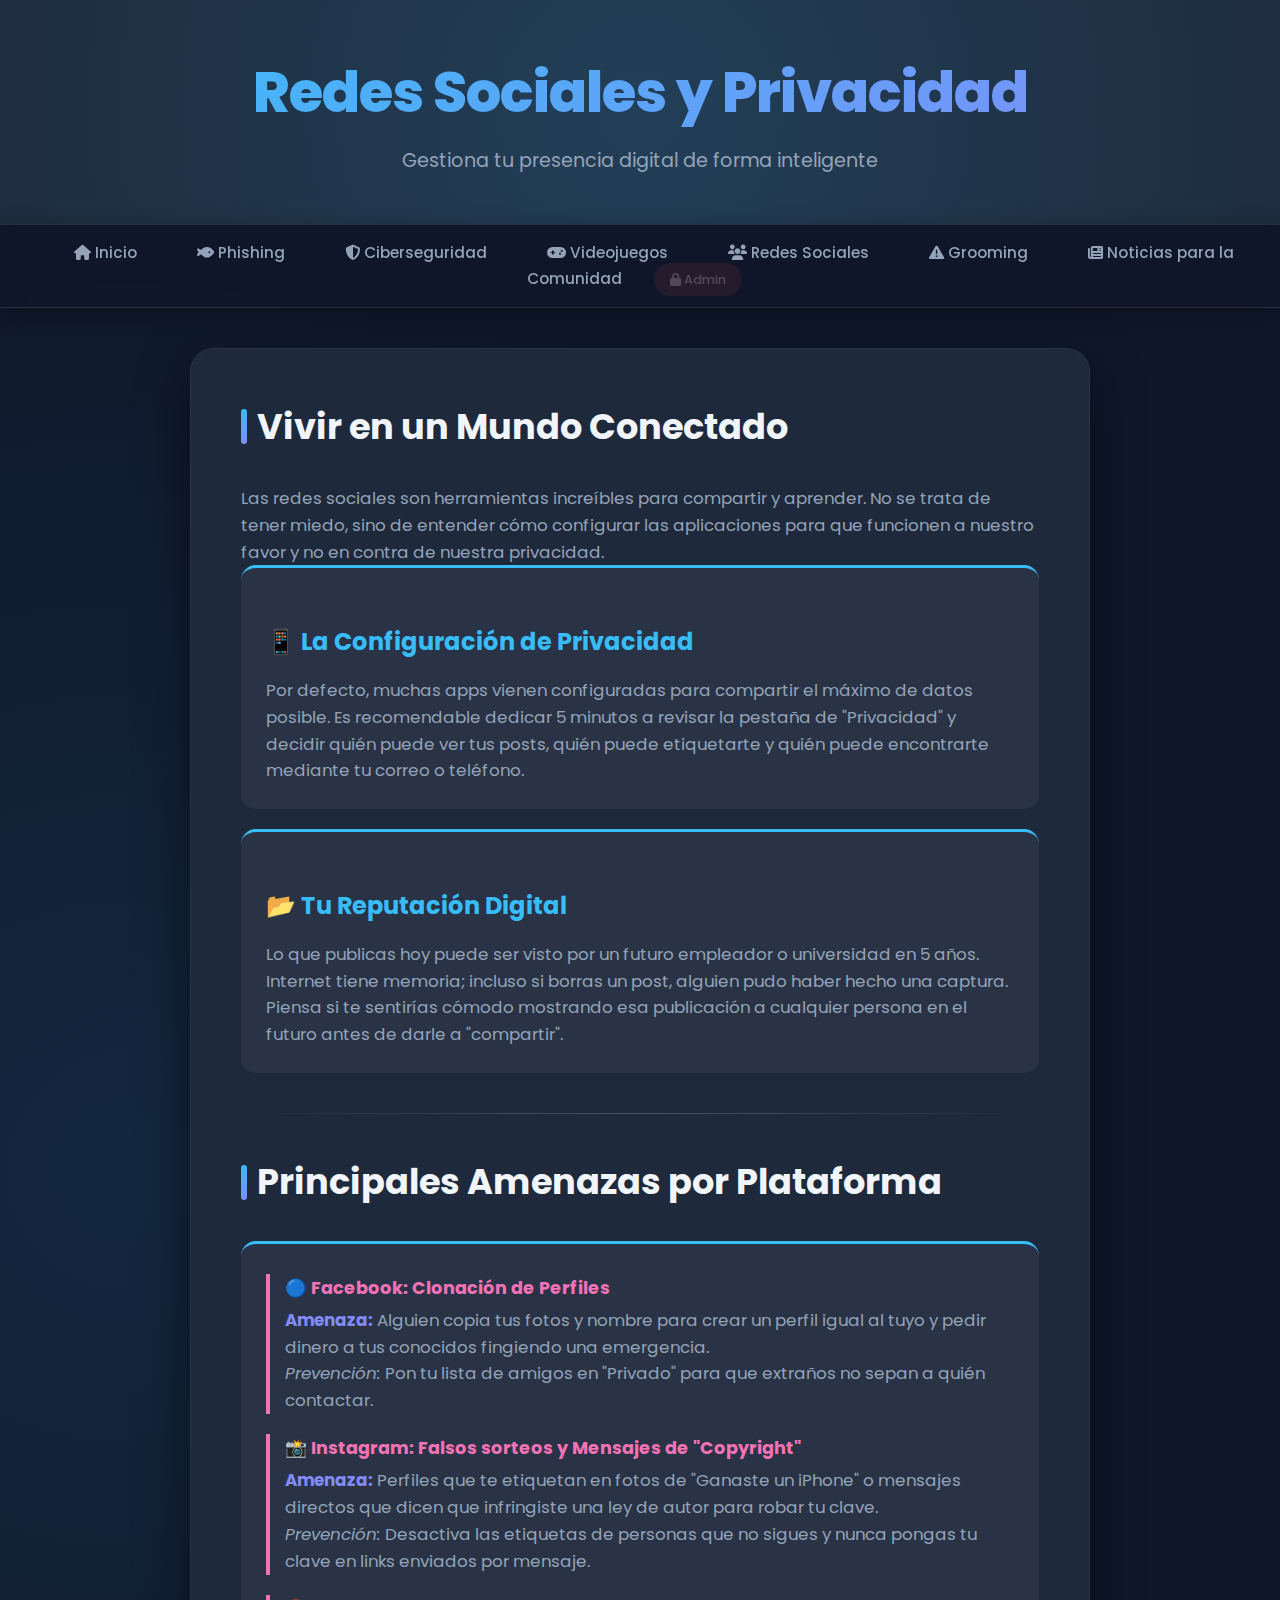
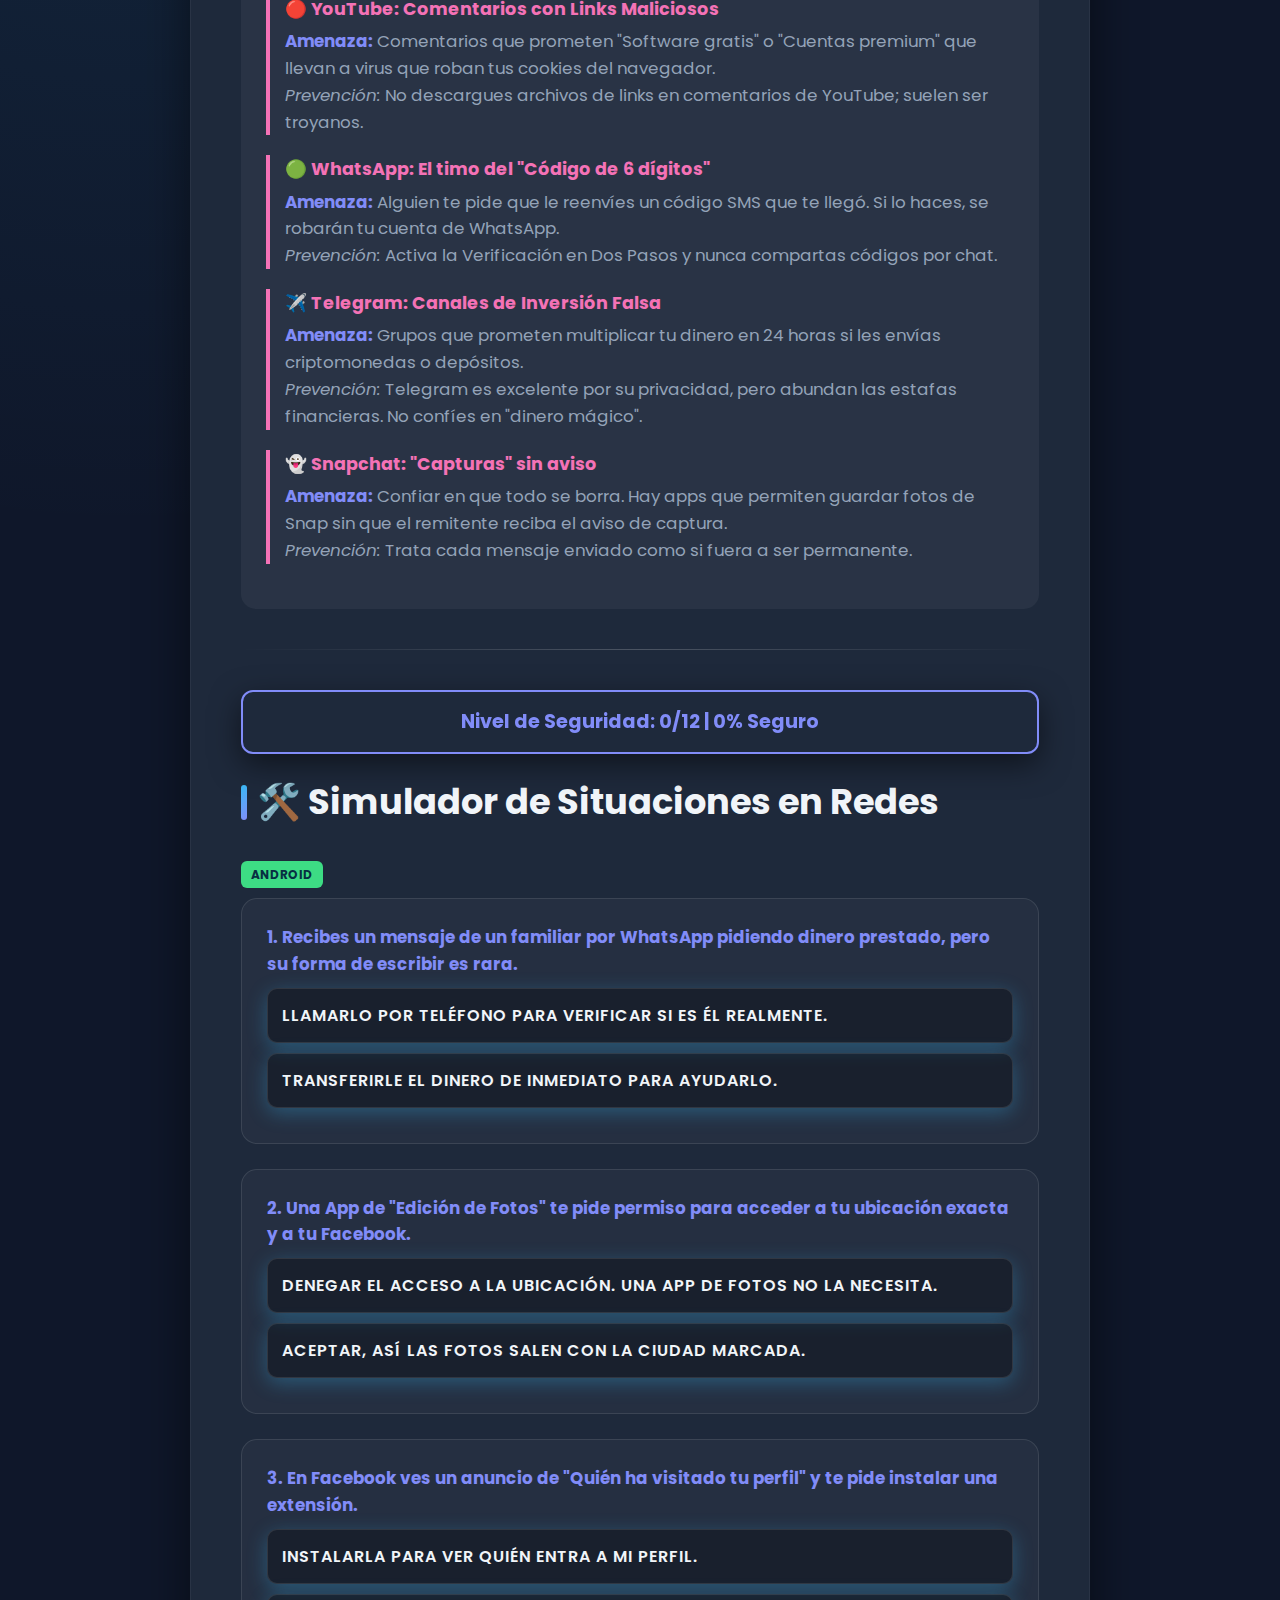
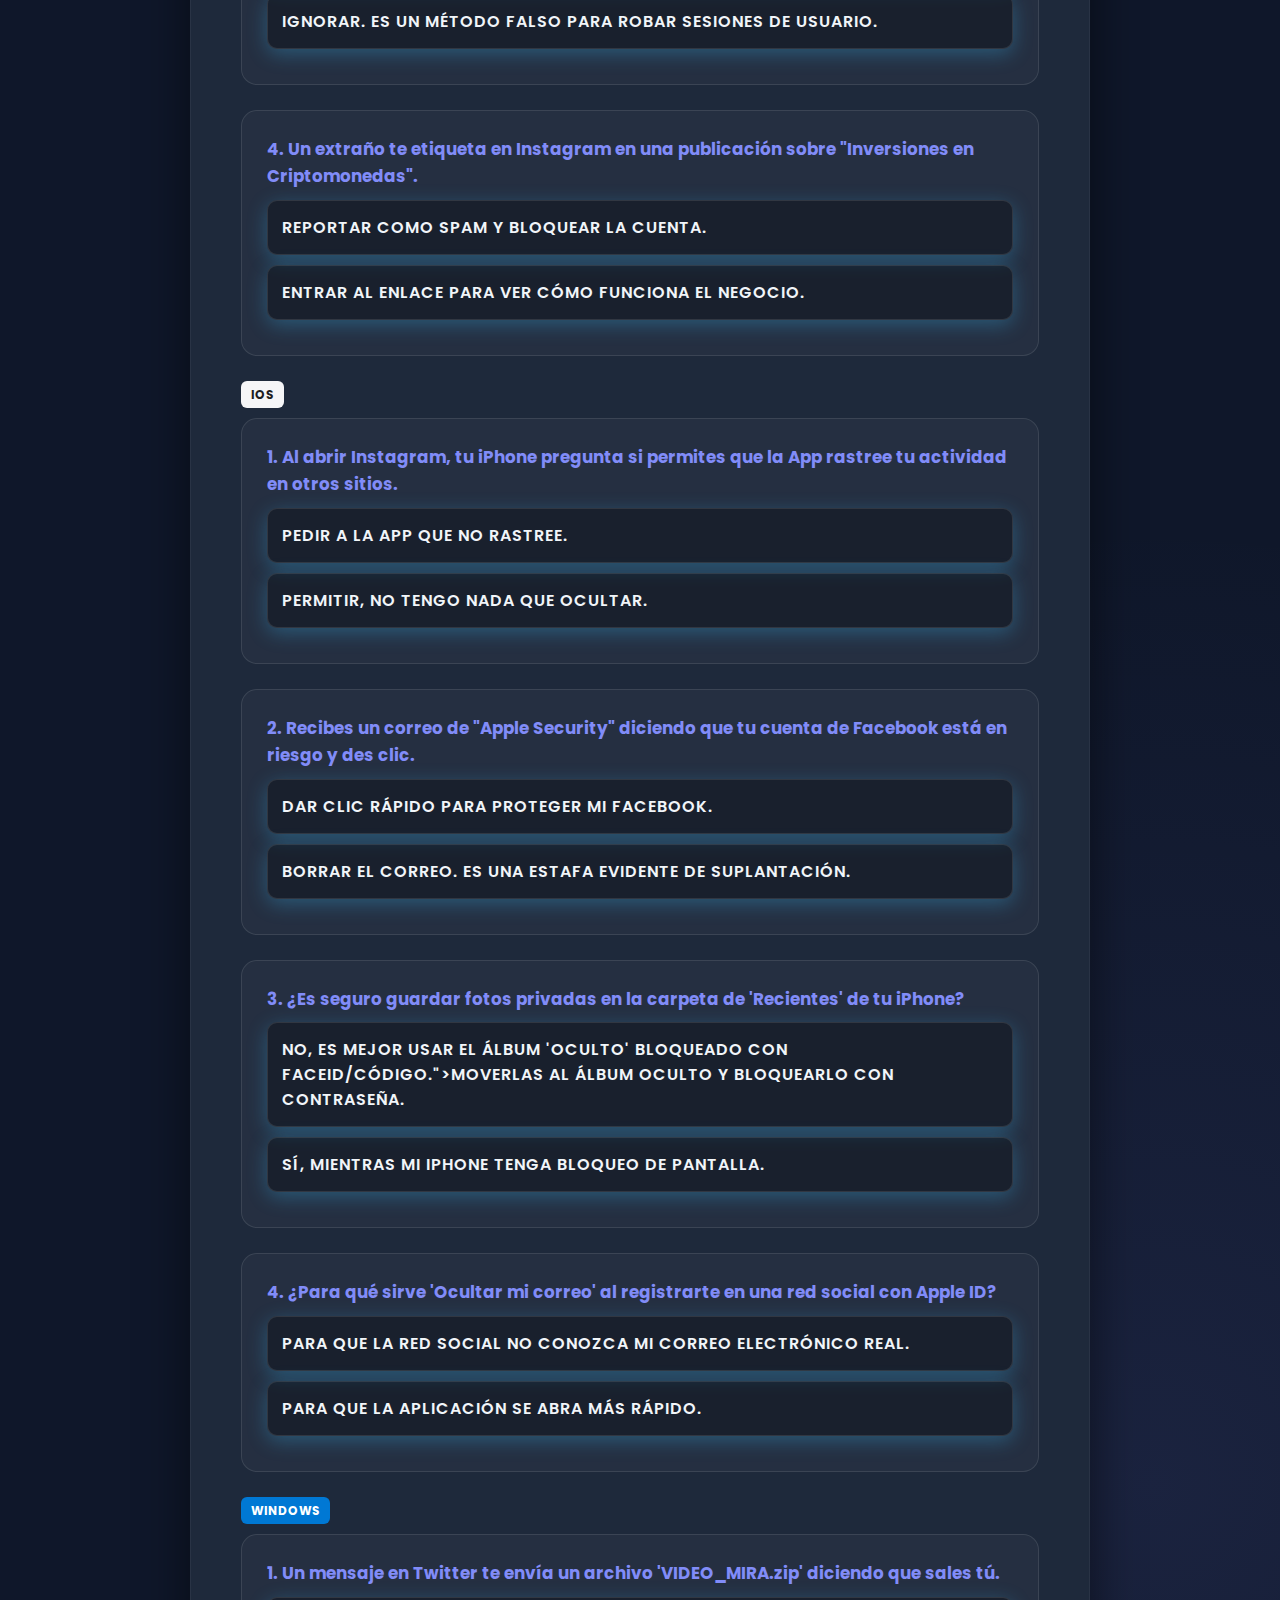
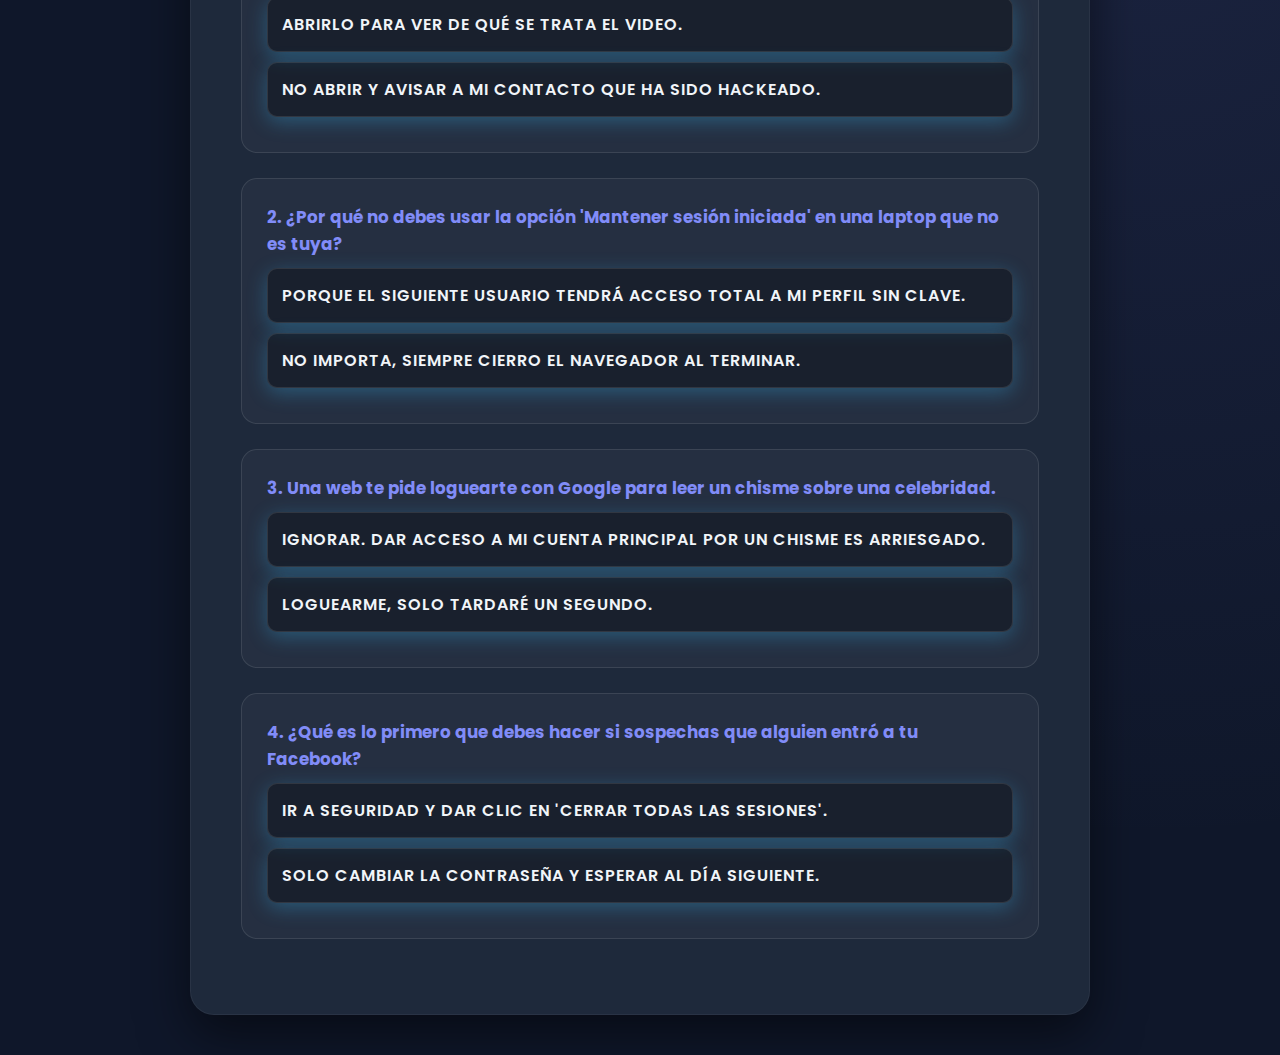
<file: redes.html>
<!DOCTYPE html>
<html lang="es">
<head>
    <meta charset="UTF-8">
    <meta name="viewport" content="width=device-width, initial-scale=1.0 maximum-scale=5.0">
    <title>Redes Sociales y Privacidad - Guía Completa</title>
    <link href="https://fonts.googleapis.com/css2?family=Poppins:wght@300;400;600;700&display=swap" rel="stylesheet">
    <link rel="stylesheet" href="https://cdnjs.cloudflare.com/ajax/libs/font-awesome/6.4.0/css/all.min.css">
    <link rel="stylesheet" href="style.css">
    <style>
        .platform-badge { padding: 4px 10px; border-radius: 6px; font-size: 0.75rem; font-weight: bold; margin-bottom: 10px; display: inline-block; text-transform: uppercase; }
        .android { background: #3DDC84; color: #073042; }
        .ios { background: #f5f5f7; color: #1d1d1f; }
        .windows { background: #0078d4; color: white; }
        
        .score-board {
            position: sticky; top: 80px; background: var(--bg-card); padding: 15px;
            border-radius: 12px; border: 2px solid var(--secondary); text-align: center;
            z-index: 99; margin: 20px 0; box-shadow: 0 10px 30px rgba(0,0,0,0.5);
        }
        .score-text { font-size: 1.2rem; font-weight: bold; color: var(--secondary); }

        .question { background: rgba(255,255,255,0.03); padding: 25px; border-radius: 16px; margin-bottom: 25px; border: 1px solid rgba(255,255,255,0.1); }
        .options button { display: block; width: 100%; text-align: left; padding: 14px; margin: 10px 0; background: rgba(0,0,0,0.3); border: 1px solid rgba(255,255,255,0.1); color: var(--text-main); border-radius: 10px; cursor: pointer; transition: 0.3s; font-family: 'Poppins', sans-serif; }
        .options button:hover { background: rgba(129, 140, 248, 0.1); border-color: var(--secondary); }
        
        .feedback { font-weight: 600; margin-top: 15px; display: none; padding: 12px; border-radius: 8px; font-size: 0.95rem; line-height: 1.4; }
        .correct { color: #4ade80; background: rgba(74, 222, 128, 0.1); border: 1px solid #4ade80; }
        .incorrect { color: #f87171; background: rgba(248, 113, 113, 0.1); border: 1px solid #f87171; }

        .info-card { background: rgba(255,255,255,0.05); padding: 25px; border-radius: 15px; margin-bottom: 20px; border-top: 3px solid var(--primary); }
        .amenaza-box { border-left: 4px solid var(--accent); padding-left: 15px; margin-bottom: 20px; }
        .amenaza-box h4 { margin: 5px 0; color: var(--accent); font-size: 1.1rem; }
    </style>
</head>
<body>
    <header>
        <h1>Redes Sociales y Privacidad</h1>
        <p>Gestiona tu presencia digital de forma inteligente</p>
    </header>

    <nav>
        <a href="index.html"><i class="fas fa-home"></i> Inicio</a>
        <a href="phishing.html"><i class="fas fa-fish"></i> Phishing</a>
        <a href="ciberseguridad.html"><i class="fas fa-shield-alt"></i> Ciberseguridad</a>
        <a href="videojuegos.html"><i class="fas fa-gamepad"></i> Videojuegos</a>
        <a href="redes.html"><i class="fas fa-users"></i> Redes Sociales</a>
        <a href="grooming.html"><i class="fas fa-exclamation-triangle"></i> Grooming</a>
        <a href="https://pablogalvan22.github.io/NoticiasSanIsidro/" target="_blank" rel="noopener noreferrer">
            <i class="fas fa-newspaper"></i> Noticias para la Comunidad
        </a>
        <a href="admin.html" style="margin-left: auto; background: rgba(239, 68, 68, 0.1);">
            <i class="fas fa-lock"></i> Admin
        </a>
    </nav>

    <div class="container">
        <h2>Vivir en un Mundo Conectado</h2>
        <p>Las redes sociales son herramientas increíbles para compartir y aprender. No se trata de tener miedo, sino de entender cómo configurar las aplicaciones para que funcionen a nuestro favor y no en contra de nuestra privacidad.</p>

        <div class="info-card">
            <h3>📱 La Configuración de Privacidad</h3>
            <p>Por defecto, muchas apps vienen configuradas para compartir el máximo de datos posible. Es recomendable dedicar 5 minutos a revisar la pestaña de "Privacidad" y decidir quién puede ver tus posts, quién puede etiquetarte y quién puede encontrarte mediante tu correo o teléfono.</p>
        </div>

        <div class="info-card">
            <h3>📂 Tu Reputación Digital</h3>
            <p>Lo que publicas hoy puede ser visto por un futuro empleador o universidad en 5 años. Internet tiene memoria; incluso si borras un post, alguien pudo haber hecho una captura. Piensa si te sentirías cómodo mostrando esa publicación a cualquier persona en el futuro antes de darle a "compartir".</p>
        </div>

        <hr>

        <h2>Principales Amenazas por Plataforma</h2>
        <div class="info-card">
            <div class="amenaza-box">
                <h4>🔵 Facebook: Clonación de Perfiles</h4>
                <p><strong>Amenaza:</strong> Alguien copia tus fotos y nombre para crear un perfil igual al tuyo y pedir dinero a tus conocidos fingiendo una emergencia.</p>
                <p><em>Prevención:</em> Pon tu lista de amigos en "Privado" para que extraños no sepan a quién contactar.</p>
            </div>

            <div class="amenaza-box">
                <h4>📸 Instagram: Falsos sorteos y Mensajes de "Copyright"</h4>
                <p><strong>Amenaza:</strong> Perfiles que te etiquetan en fotos de "Ganaste un iPhone" o mensajes directos que dicen que infringiste una ley de autor para robar tu clave.</p>
                <p><em>Prevención:</em> Desactiva las etiquetas de personas que no sigues y nunca pongas tu clave en links enviados por mensaje.</p>
            </div>

            <div class="amenaza-box">
                <h4>🔴 YouTube: Comentarios con Links Maliciosos</h4>
                <p><strong>Amenaza:</strong> Comentarios que prometen "Software gratis" o "Cuentas premium" que llevan a virus que roban tus cookies del navegador.</p>
                <p><em>Prevención:</em> No descargues archivos de links en comentarios de YouTube; suelen ser troyanos.</p>
            </div>

            <div class="amenaza-box">
                <h4>🟢 WhatsApp: El timo del "Código de 6 dígitos"</h4>
                <p><strong>Amenaza:</strong> Alguien te pide que le reenvíes un código SMS que te llegó. Si lo haces, se robarán tu cuenta de WhatsApp.</p>
                <p><em>Prevención:</em> Activa la Verificación en Dos Pasos y nunca compartas códigos por chat.</p>
            </div>

            <div class="amenaza-box">
                <h4>✈️ Telegram: Canales de Inversión Falsa</h4>
                <p><strong>Amenaza:</strong> Grupos que prometen multiplicar tu dinero en 24 horas si les envías criptomonedas o depósitos.</p>
                <p><em>Prevención:</em> Telegram es excelente por su privacidad, pero abundan las estafas financieras. No confíes en "dinero mágico".</p>
            </div>

            <div class="amenaza-box">
                <h4>👻 Snapchat: "Capturas" sin aviso</h4>
                <p><strong>Amenaza:</strong> Confiar en que todo se borra. Hay apps que permiten guardar fotos de Snap sin que el remitente reciba el aviso de captura.</p>
                <p><em>Prevención:</em> Trata cada mensaje enviado como si fuera a ser permanente.</p>
            </div>
        </div>

        <hr>

        <div class="score-board">
            <div class="score-text">Nivel de Seguridad: <span id="puntos">0</span>/12 | <span id="porcentaje">0</span>% Seguro</div>
        </div>

        <h2>🛠️ Simulador de Situaciones en Redes</h2>

        <div class="platform-badge android">Android</div>
        <div class="question">
            <p><strong>1. Recibes un mensaje de un familiar por WhatsApp pidiendo dinero prestado, pero su forma de escribir es rara.</strong></p>
            <div class="options">
                <button class="opt" data-status="correct" data-msg="¡CORRECTO! Siempre confirma por llamada antes de transferir dinero.">Llamarlo por teléfono para verificar si es él realmente.</button>
                <button class="opt" data-status="incorrect" data-msg="ERROR: Es probable que su cuenta fuera hackeada para pedir dinero a sus contactos.">Transferirle el dinero de inmediato para ayudarlo.</button>
            </div>
            <div class="feedback"></div>
        </div>
        <div class="question">
            <p><strong>2. Una App de "Edición de Fotos" te pide permiso para acceder a tu ubicación exacta y a tu Facebook.</strong></p>
            <div class="options">
                <button class="opt" data-status="correct" data-msg="¡CORRECTO! Si una app de fotos pide ubicación, suele ser para rastrear tus hábitos.">Denegar el acceso a la ubicación. Una app de fotos no la necesita.</button>
                <button class="opt" data-status="incorrect" data-msg="ERROR: Estás regalando tus datos de movimiento diario a una empresa desconocida.">Aceptar, así las fotos salen con la ciudad marcada.</button>
            </div>
            <div class="feedback"></div>
        </div>
        <div class="question">
            <p><strong>3. En Facebook ves un anuncio de "Quién ha visitado tu perfil" y te pide instalar una extensión.</strong></p>
            <div class="options">
                <button class="opt" data-status="incorrect" data-msg="ERROR: Facebook no permite ver quién visita tu perfil. Es un virus robadatos.">Instalarla para ver quién entra a mi perfil.</button>
                <button class="opt" data-status="correct" data-msg="¡CORRECTO! Es un engaño muy viejo para infectar computadoras o móviles.">Ignorar. Es un método falso para robar sesiones de usuario.</button>
            </div>
            <div class="feedback"></div>
        </div>
        <div class="question">
            <p><strong>4. Un extraño te etiqueta en Instagram en una publicación sobre "Inversiones en Criptomonedas".</strong></p>
            <div class="options">
                <button class="opt" data-status="correct" data-msg="¡CORRECTO! Son bots que buscan gente para estafar. Bloquea y reporta.">Reportar como SPAM y bloquear la cuenta.</button>
                <button class="opt" data-status="incorrect" data-msg="ERROR: Entrar al link te expone a estafas financieras o robo de identidad.">Entrar al enlace para ver cómo funciona el negocio.</button>
            </div>
            <div class="feedback"></div>
        </div>

        <div class="platform-badge ios">iOS</div>
        <div class="question">
            <p><strong>1. Al abrir Instagram, tu iPhone pregunta si permites que la App rastree tu actividad en otros sitios.</strong></p>
            <div class="options">
                <button class="opt" data-status="correct" data-msg="¡CORRECTO! 'Pedir a la App que no rastree' protege tu privacidad fuera de la app.">Pedir a la App que no rastree.</button>
                <button class="opt" data-status="incorrect" data-msg="ERROR: Si permites el rastreo, la red social sabrá todo lo que buscas en Google.">Permitir, no tengo nada que ocultar.</button>
            </div>
            <div class="feedback"></div>
        </div>
        <div class="question">
            <p><strong>2. Recibes un correo de "Apple Security" diciendo que tu cuenta de Facebook está en riesgo y des clic.</strong></p>
            <div class="options">
                <button class="opt" data-status="incorrect" data-msg="ERROR: Apple no envía alertas sobre Facebook. Es un correo falso.">Dar clic rápido para proteger mi Facebook.</button>
                <button class="opt" data-status="correct" data-msg="¡CORRECTO! Es un ataque cruzado de Phishing. Apple no gestiona la seguridad de Facebook.">Borrar el correo. Es una estafa evidente de suplantación.</button>
            </div>
            <div class="feedback"></div>
        </div>
        <div class="question">
            <p><strong>3. ¿Es seguro guardar fotos privadas en la carpeta de 'Recientes' de tu iPhone?</strong></p>
            <div class="options">
                <button class="opt" data-status="correct" data-msg="¡CORRECTO! Usa la función de álbum 'Oculto' con contraseña de iOS.">No, es mejor usar el álbum 'Oculto' bloqueado con FaceID/Código.">Moverlas al álbum oculto y bloquearlo con contraseña.</button>
                <button class="opt" data-status="incorrect" data-msg="ERROR: Si prestas tu teléfono, cualquier persona verá tus fotos en 'Recientes'.">Sí, mientras mi iPhone tenga bloqueo de pantalla.</button>
            </div>
            <div class="feedback"></div>
        </div>
        <div class="question">
            <p><strong>4. ¿Para qué sirve 'Ocultar mi correo' al registrarte en una red social con Apple ID?</strong></p>
            <div class="options">
                <button class="opt" data-status="correct" data-msg="¡CORRECTO! Evita que te llenen de spam o que sepan tu correo real en hackeos.">Para que la red social no conozca mi correo electrónico real.</button>
                <button class="opt" data-status="incorrect" data-msg="ERROR: Es una medida de seguridad excelente para evitar rastreos masivos.">Para que la aplicación se abra más rápido.</button>
            </div>
            <div class="feedback"></div>
        </div>

        <div class="platform-badge windows">Windows</div>
        <div class="question">
            <p><strong>1. Un mensaje en Twitter te envía un archivo 'VIDEO_MIRA.zip' diciendo que sales tú.</strong></p>
            <div class="options">
                <button class="opt" data-status="incorrect" data-msg="ERROR: Los archivos .zip en redes sociales suelen ser virus de robo de contraseñas.">Abrirlo para ver de qué se trata el video.</button>
                <button class="opt" data-status="correct" data-msg="¡CORRECTO! Es un troyano. Ninguna red social envía videos comprimidos en .zip.">No abrir y avisar a mi contacto que ha sido hackeado.</button>
            </div>
            <div class="feedback"></div>
        </div>
        <div class="question">
            <p><strong>2. ¿Por qué no debes usar la opción 'Mantener sesión iniciada' en una laptop que no es tuya?</strong></p>
            <div class="options">
                <button class="opt" data-status="correct" data-msg="¡CORRECTO! Cualquier persona que use la laptop después entrará directo a tu cuenta.">Porque el siguiente usuario tendrá acceso total a mi perfil sin clave.</button>
                <button class="opt" data-status="incorrect" data-msg="ERROR: Estás regalando el acceso a tu privacidad y a tus mensajes.">No importa, siempre cierro el navegador al terminar.</button>
            </div>
            <div class="feedback"></div>
        </div>
        <div class="question">
            <p><strong>3. Una web te pide loguearte con Google para leer un chisme sobre una celebridad.</strong></p>
            <div class="options">
                <button class="opt" data-status="correct" data-msg="¡CORRECTO! Buscan permisos para ver tus contactos y mandarles spam a tu nombre.">Ignorar. Dar acceso a mi cuenta principal por un chisme es arriesgado.</button>
                <button class="opt" data-status="incorrect" data-msg="ERROR: Es un truco para obtener datos de tu perfil y contactos.">Loguearme, solo tardaré un segundo.</button>
            </div>
            <div class="feedback"></div>
        </div>
        <div class="question">
            <p><strong>4. ¿Qué es lo primero que debes hacer si sospechas que alguien entró a tu Facebook?</strong></p>
            <div class="options">
                <button class="opt" data-status="correct" data-msg="¡CORRECTO! Cerrar sesiones activas expulsa al hacker de inmediato.">Ir a Seguridad y dar clic en 'Cerrar todas las sesiones'.</button>
                <button class="opt" data-status="incorrect" data-msg="ERROR: Si no cierras las sesiones, el hacker seguirá dentro aunque cambies la clave.">Solo cambiar la contraseña y esperar al día siguiente.</button>
            </div>
            <div class="feedback"></div>
        </div>

    </div>

    <script type="module">
        let correctas = 0;
        let respondidas = 0;

        const setupQuiz = () => {
            const buttons = document.querySelectorAll('.opt');
            
            buttons.forEach(btn => {
                btn.addEventListener('click', (e) => {
                    const parentQuestion = e.target.closest('.question');
                    const feedback = parentQuestion.querySelector('.feedback');
                    const status = e.target.getAttribute('data-status');
                    const msg = e.target.getAttribute('data-msg');

                    respondidas++;
                    feedback.innerText = msg;
                    feedback.style.display = 'block';

                    if (status === 'correct') {
                        feedback.className = 'feedback correct';
                        correctas++;
                    } else {
                        feedback.className = 'feedback incorrect';
                    }

                    document.getElementById('puntos').innerText = correctas;
                    document.getElementById('porcentaje').innerText = Math.round((correctas / respondidas) * 100);

                    parentQuestion.querySelectorAll('.opt').forEach(b => {
                        b.style.pointerEvents = 'none';
                        b.style.opacity = '0.5';
                    });
                });
            });
        };

        setupQuiz();
    </script>
</body>
</html>
</file>
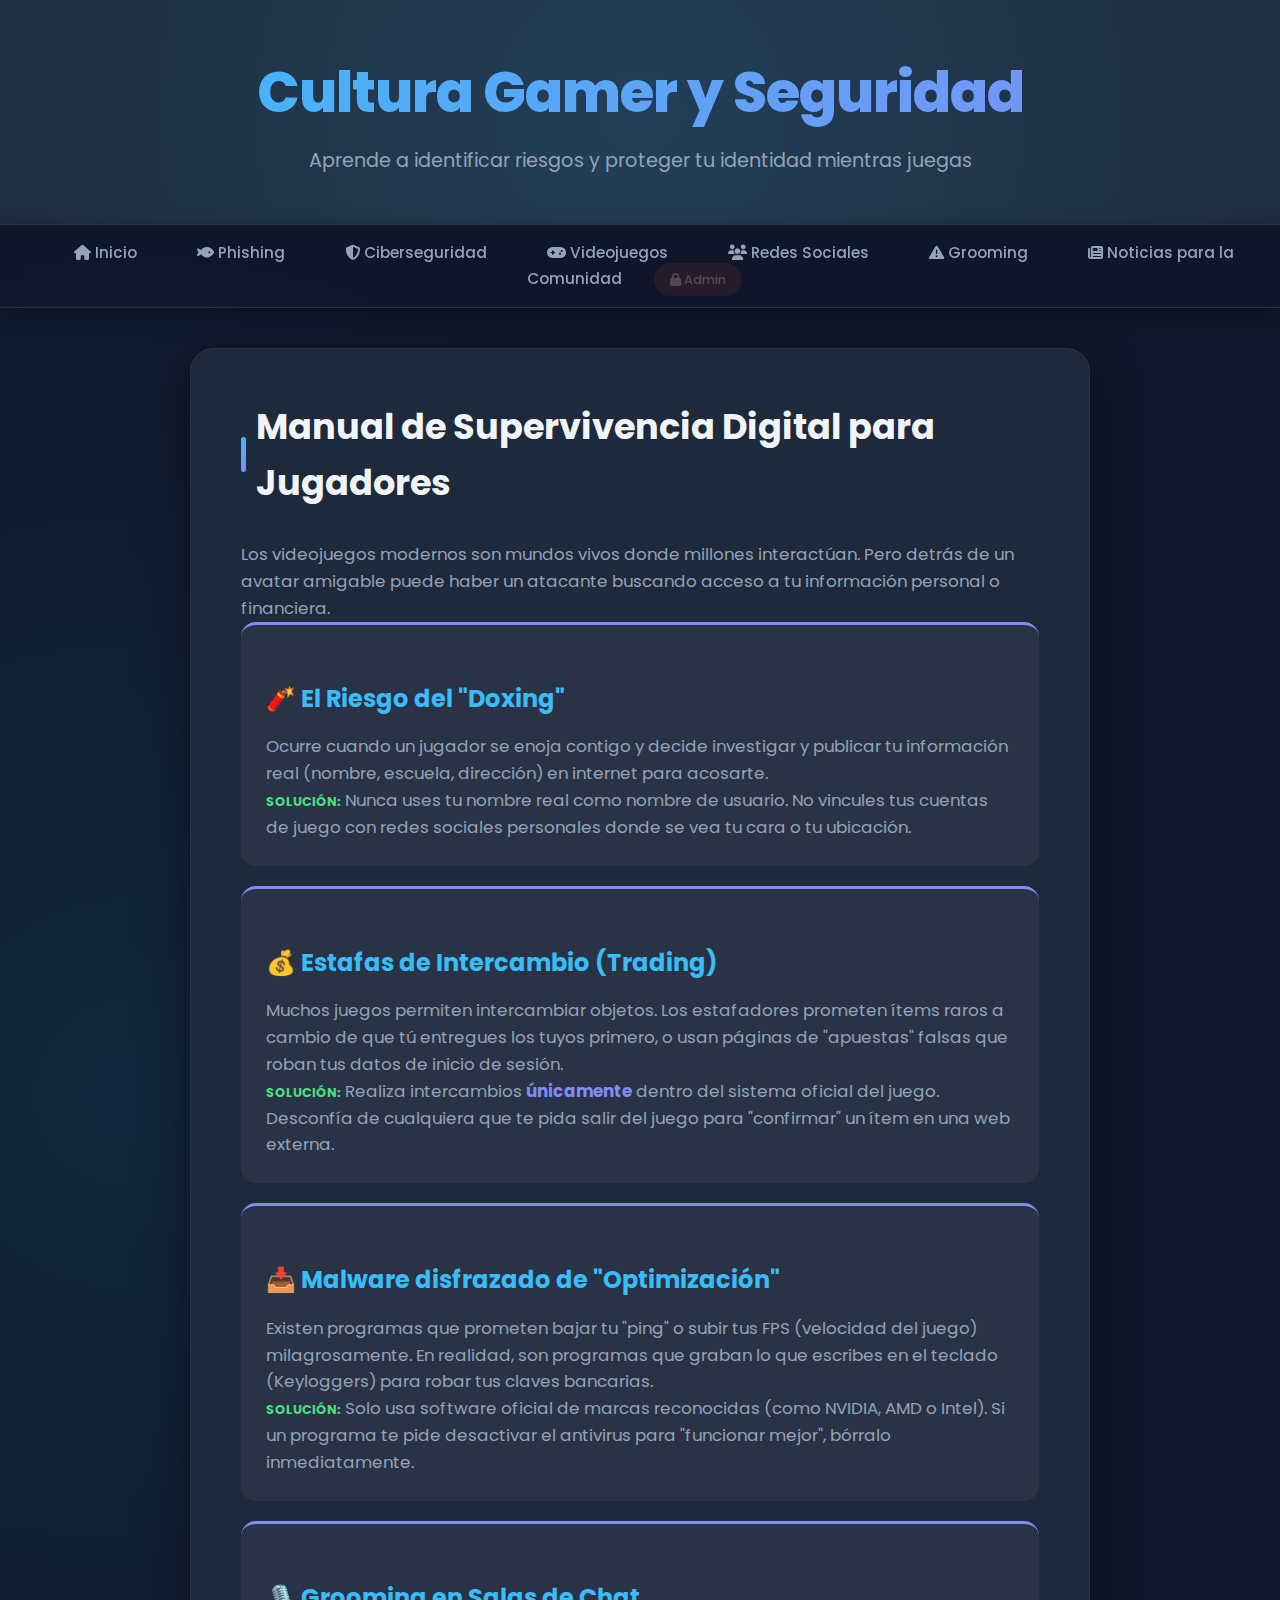
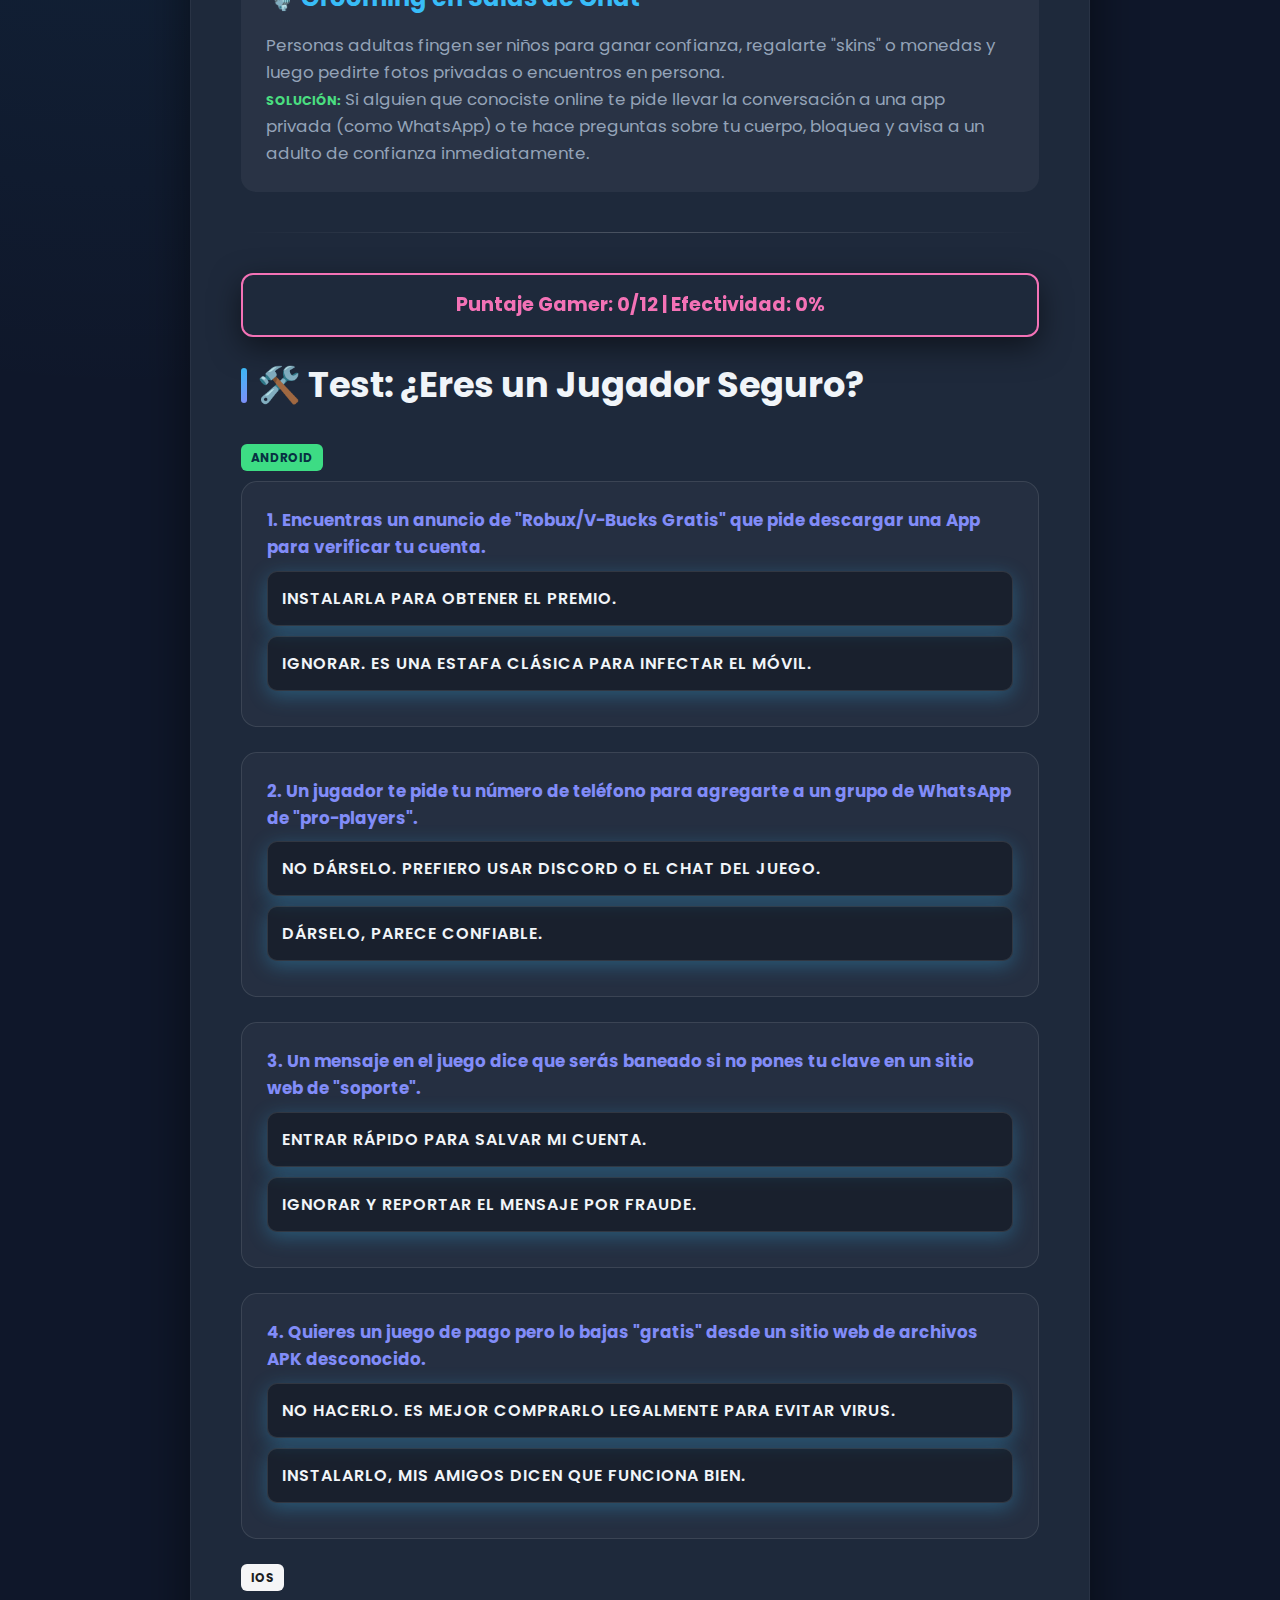
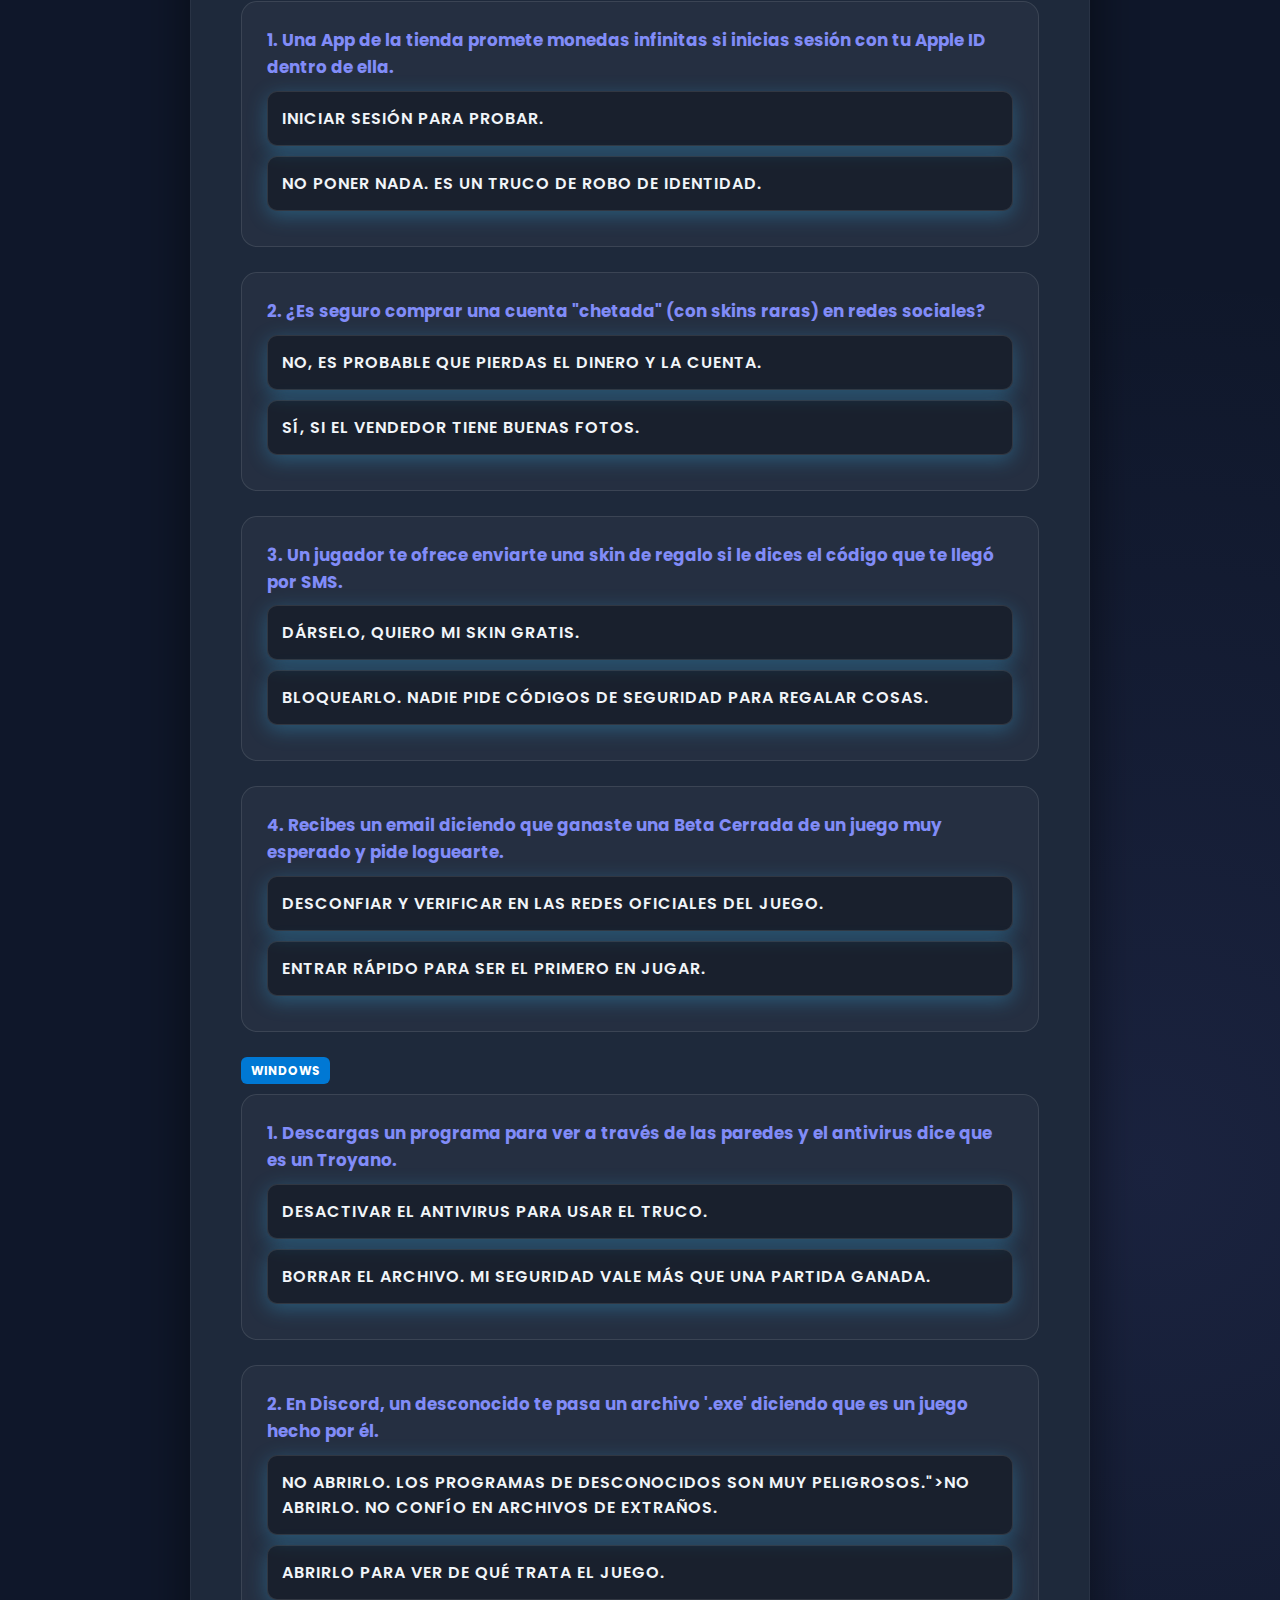
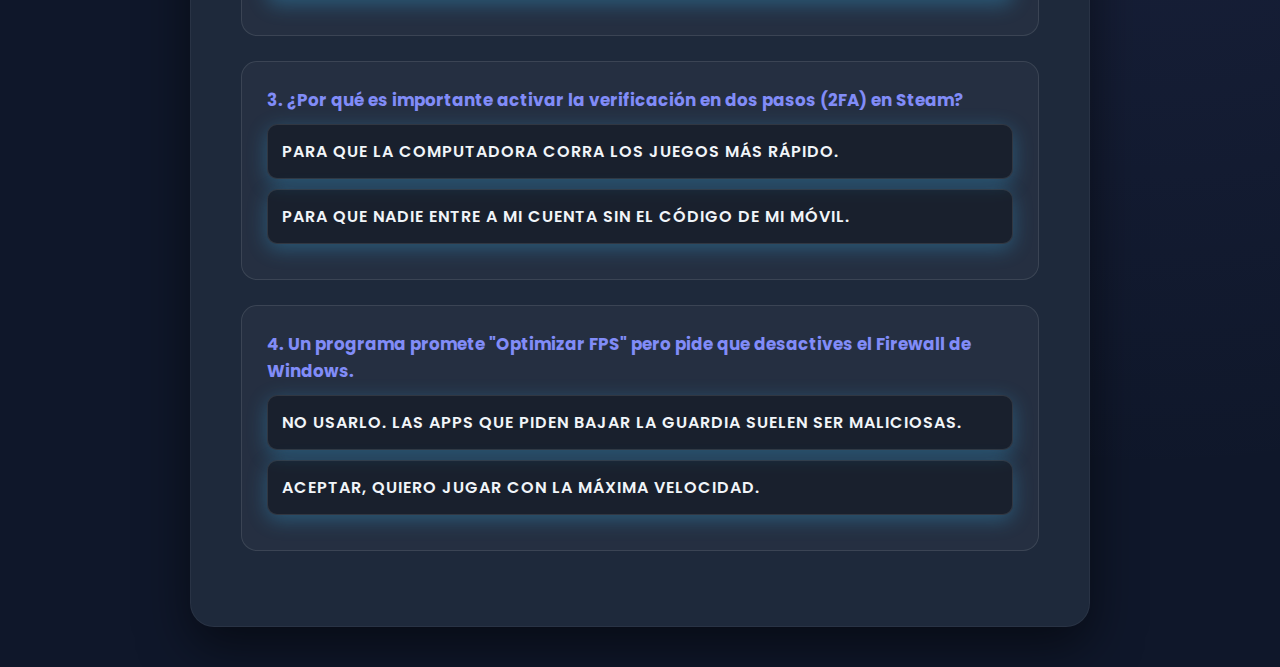
<file: videojuegos.html>
<!DOCTYPE html>
<html lang="es">
<head>
    <meta charset="UTF-8">
    <meta name="viewport" content="width=device-width, initial-scale=1.0 maximum-scale=5.0">
    <title>Videojuegos Seguros - Guía Maestra</title>
    <link href="https://fonts.googleapis.com/css2?family=Poppins:wght@300;400;600;700&display=swap" rel="stylesheet">
    <link rel="stylesheet" href="https://cdnjs.cloudflare.com/ajax/libs/font-awesome/6.4.0/css/all.min.css">
    <link rel="stylesheet" href="style.css">
    <style>
        /* Estilos del Simulador */
        .platform-badge { padding: 4px 10px; border-radius: 6px; font-size: 0.75rem; font-weight: bold; margin-bottom: 10px; display: inline-block; text-transform: uppercase; }
        .android { background: #3DDC84; color: #073042; }
        .ios { background: #f5f5f7; color: #1d1d1f; }
        .windows { background: #0078d4; color: white; }
        
        .score-board {
            position: sticky; top: 80px; background: var(--bg-card); padding: 15px;
            border-radius: 12px; border: 2px solid var(--accent); text-align: center;
            z-index: 99; margin: 20px 0; box-shadow: 0 10px 30px rgba(0,0,0,0.5);
        }
        .score-text { font-size: 1.2rem; font-weight: bold; color: var(--accent); }

        .question { background: rgba(255,255,255,0.03); padding: 25px; border-radius: 16px; margin-bottom: 25px; border: 1px solid rgba(255,255,255,0.1); }
        .options button { display: block; width: 100%; text-align: left; padding: 14px; margin: 10px 0; background: rgba(0,0,0,0.3); border: 1px solid rgba(255,255,255,0.1); color: var(--text-main); border-radius: 10px; cursor: pointer; transition: 0.3s; font-family: 'Poppins', sans-serif; }
        .options button:hover { background: rgba(244, 114, 182, 0.1); border-color: var(--accent); }
        
        .feedback { font-weight: 600; margin-top: 15px; display: none; padding: 12px; border-radius: 8px; font-size: 0.95rem; line-height: 1.4; }
        .correct { color: #4ade80; background: rgba(74, 222, 128, 0.1); border: 1px solid #4ade80; }
        .incorrect { color: #f87171; background: rgba(248, 113, 113, 0.1); border: 1px solid #f87171; }

        .info-card { background: rgba(255,255,255,0.05); padding: 25px; border-radius: 15px; margin-bottom: 20px; border-top: 3px solid var(--secondary); }
        .solution-tag { color: #4ade80; font-weight: 700; text-transform: uppercase; font-size: 0.8rem; }
    </style>
</head>
<body>
    <header>
        <h1>Cultura Gamer y Seguridad</h1>
        <p>Aprende a identificar riesgos y proteger tu identidad mientras juegas</p>
    </header>

    <nav>
        <a href="index.html"><i class="fas fa-home"></i> Inicio</a>
        <a href="phishing.html"><i class="fas fa-fish"></i> Phishing</a>
        <a href="ciberseguridad.html"><i class="fas fa-shield-alt"></i> Ciberseguridad</a>
        <a href="videojuegos.html"><i class="fas fa-gamepad"></i> Videojuegos</a>
        <a href="redes.html"><i class="fas fa-users"></i> Redes Sociales</a>
        <a href="grooming.html"><i class="fas fa-exclamation-triangle"></i> Grooming</a>
        <a href="https://pablogalvan22.github.io/NoticiasSanIsidro/" target="_blank" rel="noopener noreferrer">
            <i class="fas fa-newspaper"></i> Noticias para la Comunidad
        </a>
        <a href="admin.html" style="margin-left: auto; background: rgba(239, 68, 68, 0.1);">
            <i class="fas fa-lock"></i> Admin
        </a>
    </nav>

    <div class="container">
        <h2>Manual de Supervivencia Digital para Jugadores</h2>
        <p>Los videojuegos modernos son mundos vivos donde millones interactúan. Pero detrás de un avatar amigable puede haber un atacante buscando acceso a tu información personal o financiera.</p>

        <div class="info-card">
            <h3>🧨 El Riesgo del "Doxing"</h3>
            <p>Ocurre cuando un jugador se enoja contigo y decide investigar y publicar tu información real (nombre, escuela, dirección) en internet para acosarte.</p>
            <p><span class="solution-tag">Solución:</span> Nunca uses tu nombre real como nombre de usuario. No vincules tus cuentas de juego con redes sociales personales donde se vea tu cara o tu ubicación.</p>
        </div>

        <div class="info-card">
            <h3>💰 Estafas de Intercambio (Trading)</h3>
            <p>Muchos juegos permiten intercambiar objetos. Los estafadores prometen ítems raros a cambio de que tú entregues los tuyos primero, o usan páginas de "apuestas" falsas que roban tus datos de inicio de sesión.</p>
            <p><span class="solution-tag">Solución:</span> Realiza intercambios <strong>únicamente</strong> dentro del sistema oficial del juego. Desconfía de cualquiera que te pida salir del juego para "confirmar" un ítem en una web externa.</p>
        </div>

        <div class="info-card">
            <h3>📥 Malware disfrazado de "Optimización"</h3>
            <p>Existen programas que prometen bajar tu "ping" o subir tus FPS (velocidad del juego) milagrosamente. En realidad, son programas que graban lo que escribes en el teclado (Keyloggers) para robar tus claves bancarias.</p>
            <p><span class="solution-tag">Solución:</span> Solo usa software oficial de marcas reconocidas (como NVIDIA, AMD o Intel). Si un programa te pide desactivar el antivirus para "funcionar mejor", bórralo inmediatamente.</p>
        </div>

        <div class="info-card">
            <h3>🎙️ Grooming en Salas de Chat</h3>
            <p>Personas adultas fingen ser niños para ganar confianza, regalarte "skins" o monedas y luego pedirte fotos privadas o encuentros en persona.</p>
            <p><span class="solution-tag">Solución:</span> Si alguien que conociste online te pide llevar la conversación a una app privada (como WhatsApp) o te hace preguntas sobre tu cuerpo, bloquea y avisa a un adulto de confianza inmediatamente.</p>
        </div>

        <hr>

        <div class="score-board">
            <div class="score-text">Puntaje Gamer: <span id="puntos">0</span>/12 | Efectividad: <span id="porcentaje">0</span>%</div>
        </div>

        <h2>🛠️ Test: ¿Eres un Jugador Seguro?</h2>

        <div class="platform-badge android">Android</div>
        <div class="question">
            <p><strong>1. Encuentras un anuncio de "Robux/V-Bucks Gratis" que pide descargar una App para verificar tu cuenta.</strong></p>
            <div class="options">
                <button class="opt" data-status="incorrect" data-msg="ERROR: Las monedas gratis no existen. Esa App robará tus datos o te suscribirá a servicios de pago.">Instalarla para obtener el premio.</button>
                <button class="opt" data-status="correct" data-msg="¡CORRECTO! Ignorar ofertas que parecen demasiado buenas es la mejor defensa.">Ignorar. Es una estafa clásica para infectar el móvil.</button>
            </div>
            <div class="feedback"></div>
        </div>
        <div class="question">
            <p><strong>2. Un jugador te pide tu número de teléfono para agregarte a un grupo de WhatsApp de "pro-players".</strong></p>
            <div class="options">
                <button class="opt" data-status="correct" data-msg="¡CORRECTO! Tu número es una puerta a tu vida privada; no lo entregues a extraños.">No dárselo. Prefiero usar Discord o el chat del juego.</button>
                <button class="opt" data-status="incorrect" data-msg="ERROR: Los extraños pueden usar tu número para acosarte o intentar entrar a tus cuentas.">Dárselo, parece confiable.</button>
            </div>
            <div class="feedback"></div>
        </div>
        <div class="question">
            <p><strong>3. Un mensaje en el juego dice que serás baneado si no pones tu clave en un sitio web de "soporte".</strong></p>
            <div class="options">
                <button class="opt" data-status="incorrect" data-msg="ERROR: Ningún moderador real te pedirá jamás tu contraseña.">Entrar rápido para salvar mi cuenta.</button>
                <button class="opt" data-status="correct" data-msg="¡CORRECTO! Es Phishing. Los administradores oficiales ya tienen acceso a tu cuenta sin pedirte la clave.">Ignorar y reportar el mensaje por fraude.</button>
            </div>
            <div class="feedback"></div>
        </div>
        <div class="question">
            <p><strong>4. Quieres un juego de pago pero lo bajas "gratis" desde un sitio web de archivos APK desconocido.</strong></p>
            <div class="options">
                <button class="opt" data-status="correct" data-msg="¡CORRECTO! Los juegos modificados (MODs) suelen traer virus espía.">No hacerlo. Es mejor comprarlo legalmente para evitar virus.</button>
                <button class="opt" data-status="incorrect" data-msg="ERROR: Estás instalando una herramienta de hackeo en tu propio teléfono.">Instalarlo, mis amigos dicen que funciona bien.</button>
            </div>
            <div class="feedback"></div>
        </div>

        <div class="platform-badge ios">iOS</div>
        <div class="question">
            <p><strong>1. Una App de la tienda promete monedas infinitas si inicias sesión con tu Apple ID dentro de ella.</strong></p>
            <div class="options">
                <button class="opt" data-status="incorrect" data-msg="ERROR: Quieren tu cuenta para comprar apps o vaciar tu tarjeta vinculada.">Iniciar sesión para probar.</button>
                <button class="opt" data-status="correct" data-msg="¡CORRECTO! Tu Apple ID solo debe usarse en sitios oficiales de Apple.">No poner nada. Es un truco de robo de identidad.</button>
            </div>
            <div class="feedback"></div>
        </div>
        <div class="question">
            <p><strong>2. ¿Es seguro comprar una cuenta "chetada" (con skins raras) en redes sociales?</strong></p>
            <div class="options">
                <button class="opt" data-status="correct" data-msg="¡CORRECTO! El vendedor original puede recuperar la cuenta legalmente en cualquier momento.">No, es probable que pierdas el dinero y la cuenta.</button>
                <button class="opt" data-status="incorrect" data-msg="ERROR: Es la estafa más común entre gamers. Nunca pagues por cuentas ajenas.">Sí, si el vendedor tiene buenas fotos.</button>
            </div>
            <div class="feedback"></div>
        </div>
        <div class="question">
            <p><strong>3. Un jugador te ofrece enviarte una skin de regalo si le dices el código que te llegó por SMS.</strong></p>
            <div class="options">
                <button class="opt" data-status="incorrect" data-msg="ERROR: Ese código es para entrar a TU cuenta. ¡Te van a robar!">Dárselo, quiero mi skin gratis.</button>
                <button class="opt" data-status="correct" data-msg="¡CORRECTO! Jamás compartas códigos de seguridad. Son personales e intransferibles.">Bloquearlo. Nadie pide códigos de seguridad para regalar cosas.</button>
            </div>
            <div class="feedback"></div>
        </div>
        <div class="question">
            <p><strong>4. Recibes un email diciendo que ganaste una Beta Cerrada de un juego muy esperado y pide loguearte.</strong></p>
            <div class="options">
                <button class="opt" data-status="correct" data-msg="¡CORRECTO! Revisa siempre la dirección del remitente antes de hacer clic.">Desconfiar y verificar en las redes oficiales del juego.</button>
                <button class="opt" data-status="incorrect" data-msg="ERROR: Los correos de 'Beta Cerrada' falsos son cebos muy efectivos.">Entrar rápido para ser el primero en jugar.</button>
            </div>
            <div class="feedback"></div>
        </div>

        <div class="platform-badge windows">Windows</div>
        <div class="question">
            <p><strong>1. Descargas un programa para ver a través de las paredes y el antivirus dice que es un Troyano.</strong></p>
            <div class="options">
                <button class="opt" data-status="incorrect" data-msg="ERROR: Los 'cheats' son la forma principal de infectar PCs de gamers.">Desactivar el antivirus para usar el truco.</button>
                <button class="opt" data-status="correct" data-msg="¡CORRECTO! Un antivirus detectando un programa de trampas suele estar en lo cierto.">Borrar el archivo. Mi seguridad vale más que una partida ganada.</button>
            </div>
            <div class="feedback"></div>
        </div>
        <div class="question">
            <p><strong>2. En Discord, un desconocido te pasa un archivo '.exe' diciendo que es un juego hecho por él.</strong></p>
            <div class="options">
                <button class="opt" data-status="correct" data-msg="¡CORRECTO! Los archivos ejecutables son programas que pueden controlar tu PC.">No abrirlo. Los programas de desconocidos son muy peligrosos.">No abrirlo. No confío en archivos de extraños.</button>
                <button class="opt" data-status="incorrect" data-msg="ERROR: Nunca ejecutes archivos desconocidos; pueden robar tus 'tokens' de Discord.">Abrirlo para ver de qué trata el juego.</button>
            </div>
            <div class="feedback"></div>
        </div>
        <div class="question">
            <p><strong>3. ¿Por qué es importante activar la verificación en dos pasos (2FA) en Steam?</strong></p>
            <div class="options">
                <button class="opt" data-status="incorrect" data-msg="ERROR: La seguridad no ayuda al rendimiento del PC.">Para que la computadora corra los juegos más rápido.</button>
                <button class="opt" data-status="correct" data-msg="¡CORRECTO! Evita que otros vendan tus ítems o usen tu saldo si roban tu clave.">Para que nadie entre a mi cuenta sin el código de mi móvil.</button>
            </div>
            <div class="feedback"></div>
        </div>
        <div class="question">
            <p><strong>4. Un programa promete "Optimizar FPS" pero pide que desactives el Firewall de Windows.</strong></p>
            <div class="options">
                <button class="opt" data-status="correct" data-msg="¡CORRECTO! El Firewall es tu muro contra hackers; nunca lo bajes por una app sospechosa.">No usarlo. Las apps que piden bajar la guardia suelen ser maliciosas.</button>
                <button class="opt" data-status="incorrect" data-msg="ERROR: Estás dejando tu PC totalmente abierta a ataques externos.">Aceptar, quiero jugar con la máxima velocidad.</button>
            </div>
            <div class="feedback"></div>
        </div>
    </div>

    <script type="module">
        let correctas = 0;
        let respondidas = 0;

        const setupQuiz = () => {
            const buttons = document.querySelectorAll('.opt');
            
            buttons.forEach(btn => {
                btn.addEventListener('click', (e) => {
                    const parentQuestion = e.target.closest('.question');
                    const feedback = parentQuestion.querySelector('.feedback');
                    const status = e.target.getAttribute('data-status');
                    const msg = e.target.getAttribute('data-msg');

                    respondidas++;
                    feedback.innerText = msg;
                    feedback.style.display = 'block';

                    if (status === 'correct') {
                        feedback.className = 'feedback correct';
                        correctas++;
                    } else {
                        feedback.className = 'feedback incorrect';
                    }

                    document.getElementById('puntos').innerText = correctas;
                    document.getElementById('porcentaje').innerText = Math.round((correctas / respondidas) * 100);

                    parentQuestion.querySelectorAll('.opt').forEach(b => {
                        b.style.pointerEvents = 'none';
                        b.style.opacity = '0.5';
                    });
                });
            });
        };

        setupQuiz();
    </script>
</body>
</html>
</file>
<file: style.css>
/* style.css - Diseño Cyber-Tech Moderno - Versión Mejorada */

:root {
    /* Paleta Dark Mode / Ciberseguridad */
    --bg-dark: #0f172a;       /* Fondo azul muy oscuro */
    --bg-card: #1e293b;       /* Fondo de tarjetas */
    --primary: #38bdf8;       /* Cyan brillante */
    --secondary: #818cf8;     /* Violeta */
    --accent: #f472b6;        /* Rosa */
    --success: #4ade80;       /* Verde éxito */
    --warning: #f59e0b;       /* Amarillo advertencia */
    --danger: #ef4444;        /* Rojo peligro */
    --text-main: #f1f5f9;     /* Blanco humo */
    --text-muted: #94a3b8;    /* Gris azulado */
    --glass: rgba(30, 41, 59, 0.7); /* Efecto cristal */
    --gradient: linear-gradient(135deg, var(--primary), var(--secondary));
    --gradient-danger: linear-gradient(135deg, var(--danger), #f472b6);
    --gradient-success: linear-gradient(135deg, var(--success), #38bdf8);
}

* {
    box-sizing: border-box;
    margin: 0;
    padding: 0;
}

body {
    font-family: 'Poppins', sans-serif;
    background-color: var(--bg-dark);
    color: var(--text-main);
    line-height: 1.6;
    min-height: 100vh;
    background-image: 
        radial-gradient(circle at 10% 20%, rgba(56, 189, 248, 0.1) 0%, transparent 20%),
        radial-gradient(circle at 90% 80%, rgba(129, 140, 248, 0.1) 0%, transparent 20%);
}

/* --- Header con Degradado --- */
header {
    background: var(--bg-card);
    padding: 3rem 1rem;
    text-align: center;
    position: relative;
    overflow: hidden;
    border-bottom: 1px solid rgba(255,255,255,0.05);
}

header::before {
    content: '';
    position: absolute;
    top: -50%;
    left: -50%;
    width: 200%;
    height: 200%;
    background: radial-gradient(circle, rgba(56, 189, 248, 0.15), transparent 60%);
    z-index: 0;
    pointer-events: none;
}

header h1 {
    font-size: 3.5rem;
    font-weight: 800;
    margin-bottom: 0.5rem;
    background: var(--gradient);
    -webkit-background-clip: text;
    background-clip: text;
    color: transparent;
    position: relative;
    z-index: 1;
    letter-spacing: -1px;
}

header p {
    color: var(--text-muted);
    font-size: 1.2rem;
    position: relative;
    z-index: 1;
}

/* --- Navegación Flotante --- */
nav {
    background: rgba(15, 23, 42, 0.8);
    backdrop-filter: blur(10px);
    padding: 15px;
    text-align: center;
    position: sticky;
    top: 0;
    z-index: 1000;
    border-bottom: 1px solid rgba(255,255,255,0.1);
    box-shadow: 0 4px 20px rgba(0,0,0,0.3);
}

nav a {
    color: var(--text-muted);
    text-decoration: none;
    margin: 0 12px;
    font-weight: 500;
    font-size: 0.95rem;
    transition: all 0.3s ease;
    padding: 8px 16px;
    border-radius: 20px;
}

nav a:hover {
    color: var(--bg-dark);
    background: var(--primary);
    box-shadow: 0 0 15px var(--primary);
}

/* --- Contenedor Principal --- */
.container {
    max-width: 900px;
    margin: 40px auto;
    padding: 50px;
    background: var(--bg-card);
    border-radius: 24px;
    box-shadow: 0 20px 50px rgba(0,0,0,0.5);
    border: 1px solid rgba(255,255,255,0.05);
}

/* --- Títulos --- */
h2 {
    font-size: 2.2rem;
    color: var(--text-main);
    margin-bottom: 30px;
    display: flex;
    align-items: center;
    gap: 10px;
}

h2::before {
    content: '';
    display: block;
    width: 6px;
    height: 35px;
    background: var(--gradient);
    border-radius: 4px;
}

h3 {
    color: var(--primary);
    font-size: 1.5rem;
    margin-top: 30px;
    margin-bottom: 15px;
}

p, li {
    color: var(--text-muted);
    font-size: 1.05rem;
}

strong {
    color: var(--secondary);
}

ul {
    list-style: none;
}

ul li {
    position: relative;
    padding-left: 25px;
    margin-bottom: 12px;
}

ul li::before {
    content: '>';
    position: absolute;
    left: 0;
    color: var(--accent);
    font-weight: bold;
}

hr {
    border: 0;
    height: 1px;
    background: linear-gradient(90deg, transparent, rgba(255,255,255,0.2), transparent);
    margin: 40px 0;
}

/* --- ESTILOS DEL BLOG EN CUADRADOS --- */
#blog-container {
    display: grid;
    grid-template-columns: repeat(auto-fill, minmax(280px, 1fr));
    gap: 20px;
    margin: 30px 0;
}

.post-card {
    background: rgba(255, 255, 255, 0.05);
    border: 1px solid rgba(255, 255, 255, 0.1);
    border-radius: 15px;
    padding: 20px;
    cursor: pointer;
    transition: transform 0.3s ease, border-color 0.3s ease;
    display: flex;
    flex-direction: column;
    justify-content: space-between;
    min-height: 220px;
    position: relative;
    overflow: hidden;
}

.post-card:hover {
    transform: translateY(-5px);
    border-color: var(--danger);
    background: rgba(239, 68, 68, 0.05);
}

.post-card::after {
    content: '';
    position: absolute;
    bottom: 0;
    left: 0;
    right: 0;
    height: 3px;
    background: var(--gradient);
    transform: scaleX(0);
    transition: transform 0.3s ease;
}

.post-card:hover::after {
    transform: scaleX(1);
}

.post-card h3 { 
    color: var(--danger); 
    font-size: 1.2rem; 
    margin: 0 0 10px 0; 
}

.post-card p { 
    font-size: 0.9rem; 
    color: #ccc; 
    overflow: hidden; 
    display: -webkit-box; 
    -webkit-box-orient: vertical; 
}

.leer-mas { 
    font-size: 0.8rem; 
    color: var(--danger); 
    font-weight: bold; 
    margin-top: 15px; 
    text-transform: uppercase; 
}

.post-meta {
    display: flex;
    justify-content: space-between;
    font-size: 0.8rem;
    color: var(--text-muted);
    margin-top: 15px;
}

.post-stats {
    display: flex;
    gap: 10px;
}

.stat-item {
    display: flex;
    align-items: center;
    gap: 4px;
}

/* --- ESTILOS AYUDA Y CONTACTO --- */
.help-section {
    background: rgba(239, 68, 68, 0.15);
    border-radius: 15px;
    padding: 25px;
    margin-top: 50px;
    border: 1px solid var(--danger);
}

.contact-grid {
    display: grid;
    grid-template-columns: repeat(auto-fit, minmax(200px, 1fr));
    gap: 20px;
    margin-top: 15px;
}

.contact-item { 
    font-weight: bold; 
    color: #fff; 
}

.contact-item span { 
    display: block; 
    font-weight: normal; 
    color: #fca5a5; 
    font-size: 0.9rem; 
}

/* --- ESTILOS SIMULADOR --- */
.platform-badge { 
    padding: 4px 10px; 
    border-radius: 6px; 
    font-size: 0.75rem; 
    font-weight: bold; 
    margin-bottom: 10px; 
    display: inline-block; 
    text-transform: uppercase; 
}

.android { background: #3DDC84; color: #073042; }
.ios { background: #f5f5f7; color: #1d1d1f; }
.windows { background: #0078d4; color: white; }

.score-board { 
    position: sticky; 
    top: 80px; 
    background: var(--bg-card); 
    padding: 15px; 
    border-radius: 12px; 
    border: 2px solid var(--danger); 
    text-align: center; 
    z-index: 99; 
    margin: 20px 0; 
    box-shadow: 0 10px 30px rgba(0,0,0,0.5); 
}

.score-text { 
    font-size: 1.2rem; 
    font-weight: bold; 
    color: var(--danger); 
}

.question { 
    background: rgba(255,255,255,0.03); 
    padding: 25px; 
    border-radius: 16px; 
    margin-bottom: 25px; 
    border: 1px solid rgba(255,255,255,0.1); 
}

.options button { 
    display: block; 
    width: 100%; 
    text-align: left; 
    padding: 14px; 
    margin: 10px 0; 
    background: rgba(0,0,0,0.3); 
    border: 1px solid rgba(255,255,255,0.1); 
    color: var(--text-main); 
    border-radius: 10px; 
    cursor: pointer; 
    transition: 0.3s; 
    font-family: 'Poppins', sans-serif; 
}

.options button:hover { 
    background: rgba(239, 68, 68, 0.1); 
    border-color: var(--danger); 
}

.feedback { 
    font-weight: 600; 
    margin-top: 15px; 
    display: none; 
    padding: 12px; 
    border-radius: 8px; 
    font-size: 0.95rem; 
    line-height: 1.4; 
}

.correct { 
    color: var(--success); 
    background: rgba(74, 222, 128, 0.1); 
    border: 1px solid var(--success); 
}

.incorrect { 
    color: var(--danger); 
    background: rgba(248, 113, 113, 0.1); 
    border: 1px solid var(--danger); 
}

/* --- INFORMACIÓN --- */
.info-card { 
    background: rgba(255,255,255,0.05); 
    padding: 25px; 
    border-radius: 15px; 
    margin-bottom: 20px; 
    border-top: 3px solid var(--danger); 
}

.alert-box { 
    background: rgba(239, 68, 68, 0.1); 
    padding: 20px; 
    border-radius: 10px; 
    border: 1px solid var(--danger); 
    margin: 20px 0; 
}

/* --- Inputs y Formularios --- */
input, textarea {
    width: 100%;
    padding: 15px;
    margin: 10px 0 20px;
    background: rgba(0, 0, 0, 0.2);
    border: 2px solid rgba(255,255,255,0.1);
    border-radius: 12px;
    color: white;
    font-family: 'Poppins', sans-serif;
    transition: 0.3s;
}

input:focus, textarea:focus {
    outline: none;
    border-color: var(--primary);
    background: rgba(0, 0, 0, 0.4);
    box-shadow: 0 0 15px rgba(56, 189, 248, 0.2);
}

/* --- Botones Neón --- */
button {
    background: var(--gradient);
    color: white;
    border: none;
    padding: 15px 40px;
    font-size: 1rem;
    font-weight: 600;
    border-radius: 50px;
    cursor: pointer;
    transition: 0.3s;
    box-shadow: 0 5px 20px rgba(56, 189, 248, 0.3);
    text-transform: uppercase;
    letter-spacing: 1px;
}

button:hover {
    transform: translateY(-3px);
    box-shadow: 0 10px 30px rgba(56, 189, 248, 0.5);
}

button:disabled {
    opacity: 0.6;
    cursor: not-allowed;
    transform: none !important;
    box-shadow: none !important;
}

#logoutBtn {
    background: transparent;
    border: 2px solid var(--accent);
    color: var(--accent);
    box-shadow: none;
}

#logoutBtn:hover {
    background: var(--accent);
    color: white;
    box-shadow: 0 0 20px var(--accent);
}

/* --- Estilos para Admin --- */
.admin-header {
    display: flex;
    align-items: center;
    gap: 15px;
    margin-bottom: 30px;
}

.admin-icon {
    font-size: 2.5rem;
    color: var(--danger);
}

.form-group {
    margin-bottom: 25px;
}

.form-group label {
    display: block;
    margin-bottom: 8px;
    color: var(--primary);
    font-weight: 600;
    font-size: 0.95rem;
}

.input-with-icon {
    position: relative;
}

.input-icon {
    position: absolute;
    left: 15px;
    top: 50%;
    transform: translateY(-50%);
    color: var(--text-muted);
    font-size: 1.2rem;
}

.input-with-icon input {
    padding-left: 45px;
}

.character-count {
    text-align: right;
    font-size: 0.85rem;
    color: var(--text-muted);
    margin-top: -15px;
    margin-bottom: 10px;
}

.character-count.warning {
    color: var(--warning);
}

.character-count.danger {
    color: var(--danger);
}

.publish-status {
    padding: 12px;
    border-radius: 10px;
    margin-top: 15px;
    text-align: center;
    font-weight: 600;
    display: none;
}

.publish-status.success {
    background: rgba(74, 222, 128, 0.15);
    border: 1px solid var(--success);
    color: var(--success);
    display: block;
}

.publish-status.error {
    background: rgba(239, 68, 68, 0.15);
    border: 1px solid var(--danger);
    color: var(--danger);
    display: block;
}

.admin-actions {
    display: flex;
    gap: 15px;
    margin-top: 20px;
}

.btn-secondary {
    background: var(--bg-card);
    border: 2px solid var(--text-muted);
    color: var(--text-muted);
}

.btn-secondary:hover {
    background: var(--text-muted);
    color: var(--bg-dark);
    box-shadow: 0 5px 20px rgba(148, 163, 184, 0.3);
}

/* --- Estilos de carga --- */
.loading-posts {
    text-align: center;
    padding: 40px;
    color: var(--text-muted);
    grid-column: 1 / -1;
}

.spinner {
    border: 3px solid rgba(255,255,255,0.1);
    border-top: 3px solid var(--primary);
    border-radius: 50%;
    width: 40px;
    height: 40px;
    animation: spin 1s linear infinite;
    margin: 0 auto 20px;
}

@keyframes spin {
    0% { transform: rotate(0deg); }
    100% { transform: rotate(360deg); }
}

/* --- Estilos para post-detalle --- */
.content-card {
    background: rgba(255, 255, 255, 0.05);
    padding: 40px;
    border-radius: 24px;
    border: 1px solid rgba(255, 255, 255, 0.1);
    line-height: 1.8;
    font-size: 1.1rem;
    color: var(--text-main);
    white-space: pre-wrap;
    position: relative;
}

.content-card::before {
    content: '';
    position: absolute;
    top: 0;
    left: 0;
    right: 0;
    height: 4px;
    background: var(--gradient);
    border-radius: 24px 24px 0 0;
}

.content-card div, .content-card p {
    margin-bottom: 25px;
}

.post-meta-detalle {
    display: flex;
    gap: 20px;
    margin: 20px 0;
    font-size: 0.9rem;
    color: var(--text-muted);
}

.meta-item {
    display: flex;
    align-items: center;
    gap: 5px;
}

.vote-buttons {
    display: flex;
    gap: 15px;
    margin-top: 30px;
}

.btn-vote {
    flex: 1;
    padding: 15px;
    border-radius: 12px;
    border: 2px solid rgba(255,255,255,0.2);
    background: rgba(255,255,255,0.05);
    color: white;
    cursor: pointer;
    transition: all 0.3s;
    font-family: inherit;
    font-weight: 600;
    display: flex;
    align-items: center;
    justify-content: center;
    gap: 10px;
}

.btn-vote:hover:not(:disabled) {
    transform: translateY(-3px);
    box-shadow: 0 10px 20px rgba(0,0,0,0.3);
}

.btn-vote:disabled {
    opacity: 0.7;
    cursor: default;
}

.btn-like:hover:not(:disabled) {
    border-color: var(--success);
    background: rgba(74, 222, 128, 0.1);
}

.btn-dislike:hover:not(:disabled) {
    border-color: var(--danger);
    background: rgba(239, 68, 68, 0.1);
}

.btn-vote.active-like {
    background: rgba(74, 222, 128, 0.2);
    border-color: var(--success);
    color: var(--success);
}

.btn-vote.active-dislike {
    background: rgba(239, 68, 68, 0.2);
    border-color: var(--danger);
    color: var(--danger);
}

.share-section {
    margin-top: 40px;
    padding-top: 20px;
    border-top: 1px solid rgba(255,255,255,0.1);
}

.share-buttons {
    display: flex;
    gap: 10px;
    margin-top: 15px;
}

.btn-share {
    padding: 10px 20px;
    border-radius: 8px;
    background: var(--bg-card);
    border: 1px solid rgba(255,255,255,0.1);
    color: var(--text-main);
    cursor: pointer;
    transition: 0.3s;
}

.btn-share:hover {
    background: var(--primary);
    color: var(--bg-dark);
}

.back-nav {
    margin-bottom: 20px;
}

.back-nav a {
    color: var(--text-muted);
    text-decoration: none;
    font-size: 0.9rem;
    display: inline-flex;
    align-items: center;
    gap: 5px;
}

.back-nav a:hover {
    color: var(--primary);
}

/* --- Móvil --- */
@media (max-width: 768px) {
    header h1 { 
        font-size: 2.2rem; 
    }
    
    nav { 
        padding: 10px; 
        overflow-x: auto;
        white-space: nowrap;
        text-align: left;
    }
    
    .container {
        padding: 25px;
        margin: 20px;
        border-radius: 15px;
    }
    
    h2 {
        font-size: 1.8rem;
    }
    
    #blog-container {
        grid-template-columns: 1fr;
    }
    
    .admin-actions {
        flex-direction: column;
    }
    
    .vote-buttons {
        flex-direction: column;
    }
    
    .share-buttons {
        flex-wrap: wrap;
    }
    
    .post-meta-detalle {
        flex-wrap: wrap;
        gap: 10px;
    }
}

/* --- Enlaces --- */
a[href="admin.html"] {
    color: rgba(255,255,255,0.2);
    text-decoration: none;
    font-size: 0.8rem;
}

.btn-destacado {
    display: inline-block;
    padding: 12px 24px;
    background: linear-gradient(135deg, #1e3c72 0%, #2a5298 100%);
    color: white;
    text-decoration: none;
    border-radius: 5px;
    font-weight: bold;
    transition: transform 0.3s, box-shadow 0.3s;
}

.btn-destacado:hover {
    transform: translateY(-3px);
    box-shadow: 0 10px 20px rgba(0,0,0,0.2);
}

/* --- Estados vacíos --- */
.empty-state {
    text-align: center;
    padding: 60px 20px;
    color: var(--text-muted);
    grid-column: 1 / -1;
}

.empty-state-icon {
    font-size: 4rem;
    margin-bottom: 20px;
    opacity: 0.5;
}

/* Estilos para contenido enriquecido */
.content-card h1,
.content-card h2,
.content-card h3,
.content-card h4 {
    color: var(--primary);
    margin-top: 25px;
    margin-bottom: 15px;
    line-height: 1.3;
}

.content-card h1 { font-size: 2rem; }
.content-card h2 { font-size: 1.7rem; }
.content-card h3 { font-size: 1.4rem; }
.content-card h4 { font-size: 1.2rem; }

.content-card strong {
    color: var(--accent);
    font-weight: 700;
}

.content-card em {
    color: var(--secondary);
    font-style: italic;
}

.content-card u {
    text-decoration: underline;
    text-decoration-color: var(--primary);
}

.content-card ul,
.content-card ol {
    margin-left: 25px;
    margin-bottom: 20px;
}

.content-card li {
    margin-bottom: 10px;
    position: relative;
}

.content-card ul li::before {
    content: '•';
    color: var(--accent);
    font-weight: bold;
    position: absolute;
    left: -20px;
}

.content-card ol {
    counter-reset: item;
}

.content-card ol li {
    counter-increment: item;
}

.content-card ol li::before {
    content: counter(item) '.';
    color: var(--primary);
    font-weight: bold;
    position: absolute;
    left: -25px;
}

.content-card blockquote {
    border-left: 4px solid var(--danger);
    padding-left: 20px;
    margin: 25px 0;
    color: var(--text-muted);
    font-style: italic;
    font-size: 1.1rem;
}

.content-card code {
    background: rgba(255, 255, 255, 0.1);
    padding: 2px 8px;
    border-radius: 4px;
    font-family: 'Courier New', monospace;
    font-size: 0.9rem;
    color: var(--accent);
}

.content-card a {
    color: var(--primary);
    text-decoration: none;
    border-bottom: 1px dotted var(--primary);
    transition: 0.3s;
}

.content-card a:hover {
    color: var(--secondary);
    border-bottom: 1px solid var(--secondary);
}

.content-card img {
    max-width: 100%;
    height: auto;
    border-radius: 10px;
    margin: 20px 0;
    border: 1px solid rgba(255, 255, 255, 0.1);
}

.content-card .emoji {
    font-size: 1.2em;
    vertical-align: middle;
    margin: 0 2px;
}

/* Párrafos con buen espaciado */
.content-card p {
    margin-bottom: 20px;
    line-height: 1.8;
}

/* Separadores */
.content-card hr {
    border: 0;
    height: 1px;
    background: linear-gradient(90deg, transparent, rgba(255,255,255,0.2), transparent);
    margin: 30px 0;
}

/* Agregar estos estilos al final del archivo style.css */

/* Estilos para contenido copiado de otras webs */
.content-card table {
    width: 100%;
    border-collapse: collapse;
    margin: 20px 0;
    background: rgba(255, 255, 255, 0.03);
    border-radius: 8px;
    overflow: hidden;
}

.content-card th {
    background: rgba(56, 189, 248, 0.2);
    color: var(--primary);
    padding: 12px;
    text-align: left;
    font-weight: 600;
}

.content-card td {
    padding: 10px 12px;
    border-top: 1px solid rgba(255, 255, 255, 0.1);
}

.content-card tr:hover {
    background: rgba(255, 255, 255, 0.05);
}

.content-card pre {
    background: rgba(0, 0, 0, 0.3);
    padding: 15px;
    border-radius: 8px;
    overflow-x: auto;
    margin: 20px 0;
    border-left: 4px solid var(--secondary);
}

.content-card mark {
    background: rgba(244, 114, 182, 0.3);
    color: var(--accent);
    padding: 2px 6px;
    border-radius: 4px;
}

.content-card .important {
    border-left: 4px solid var(--danger);
    padding-left: 15px;
    background: rgba(239, 68, 68, 0.1);
    padding: 15px;
    border-radius: 0 8px 8px 0;
    margin: 15px 0;
}

.content-card .warning {
    border-left: 4px solid var(--warning);
    padding-left: 15px;
    background: rgba(245, 158, 11, 0.1);
    padding: 15px;
    border-radius: 0 8px 8px 0;
    margin: 15px 0;
}

.content-card .tip {
    border-left: 4px solid var(--success);
    padding-left: 15px;
    background: rgba(74, 222, 128, 0.1);
    padding: 15px;
    border-radius: 0 8px 8px 0;
    margin: 15px 0;
}

/* Estilos para imágenes insertadas */
.content-card img {
    max-width: 100%;
    height: auto;
    border-radius: 10px;
    margin: 20px 0;
    border: 1px solid rgba(255, 255, 255, 0.1);
    box-shadow: 0 5px 15px rgba(0,0,0,0.2);
    transition: transform 0.3s ease;
}

.content-card img:hover {
    transform: scale(1.01);
}

/* Estilos para citas y referencias */
.content-card cite {
    font-style: italic;
    color: var(--text-muted);
    font-size: 0.9rem;
    display: block;
    margin-top: 5px;
}

/* Estilos para enlaces dentro del contenido */
.content-card a[href^="http"]::after {
    content: " 🔗";
    font-size: 0.8em;
    opacity: 0.7;
}

/* Estilos para texto copiado con estilos inline */
.content-card span[style*="color"] {
    padding: 1px 4px;
    border-radius: 3px;
}

.content-card span[style*="background-color"] {
    padding: 2px 6px;
    border-radius: 4px;
}

/* Estilos para contenido alineado */
.content-card .text-center {
    text-align: center;
}

.content-card .text-right {
    text-align: right;
}

.content-card .text-justify {
    text-align: justify;
}

/* Estilos para contenido con márgenes especiales */
.content-card .m-0 { margin: 0; }
.content-card .mt-10 { margin-top: 10px; }
.content-card .mb-10 { margin-bottom: 10px; }
.content-card .ml-10 { margin-left: 10px; }
.content-card .mr-10 { margin-right: 10px; }
.content-card .p-10 { padding: 10px; }

/* Mejorar la legibilidad de listas copiadas */
.content-card ul:not(.post-stats) {
    padding-left: 25px;
}

.content-card ol:not(.post-stats) {
    padding-left: 25px;
}

/* Estilos para contenido dividido */
.content-card .divider {
    height: 1px;
    background: linear-gradient(90deg, transparent, var(--primary), transparent);
    margin: 30px 0;
    border: none;
}
</file>
